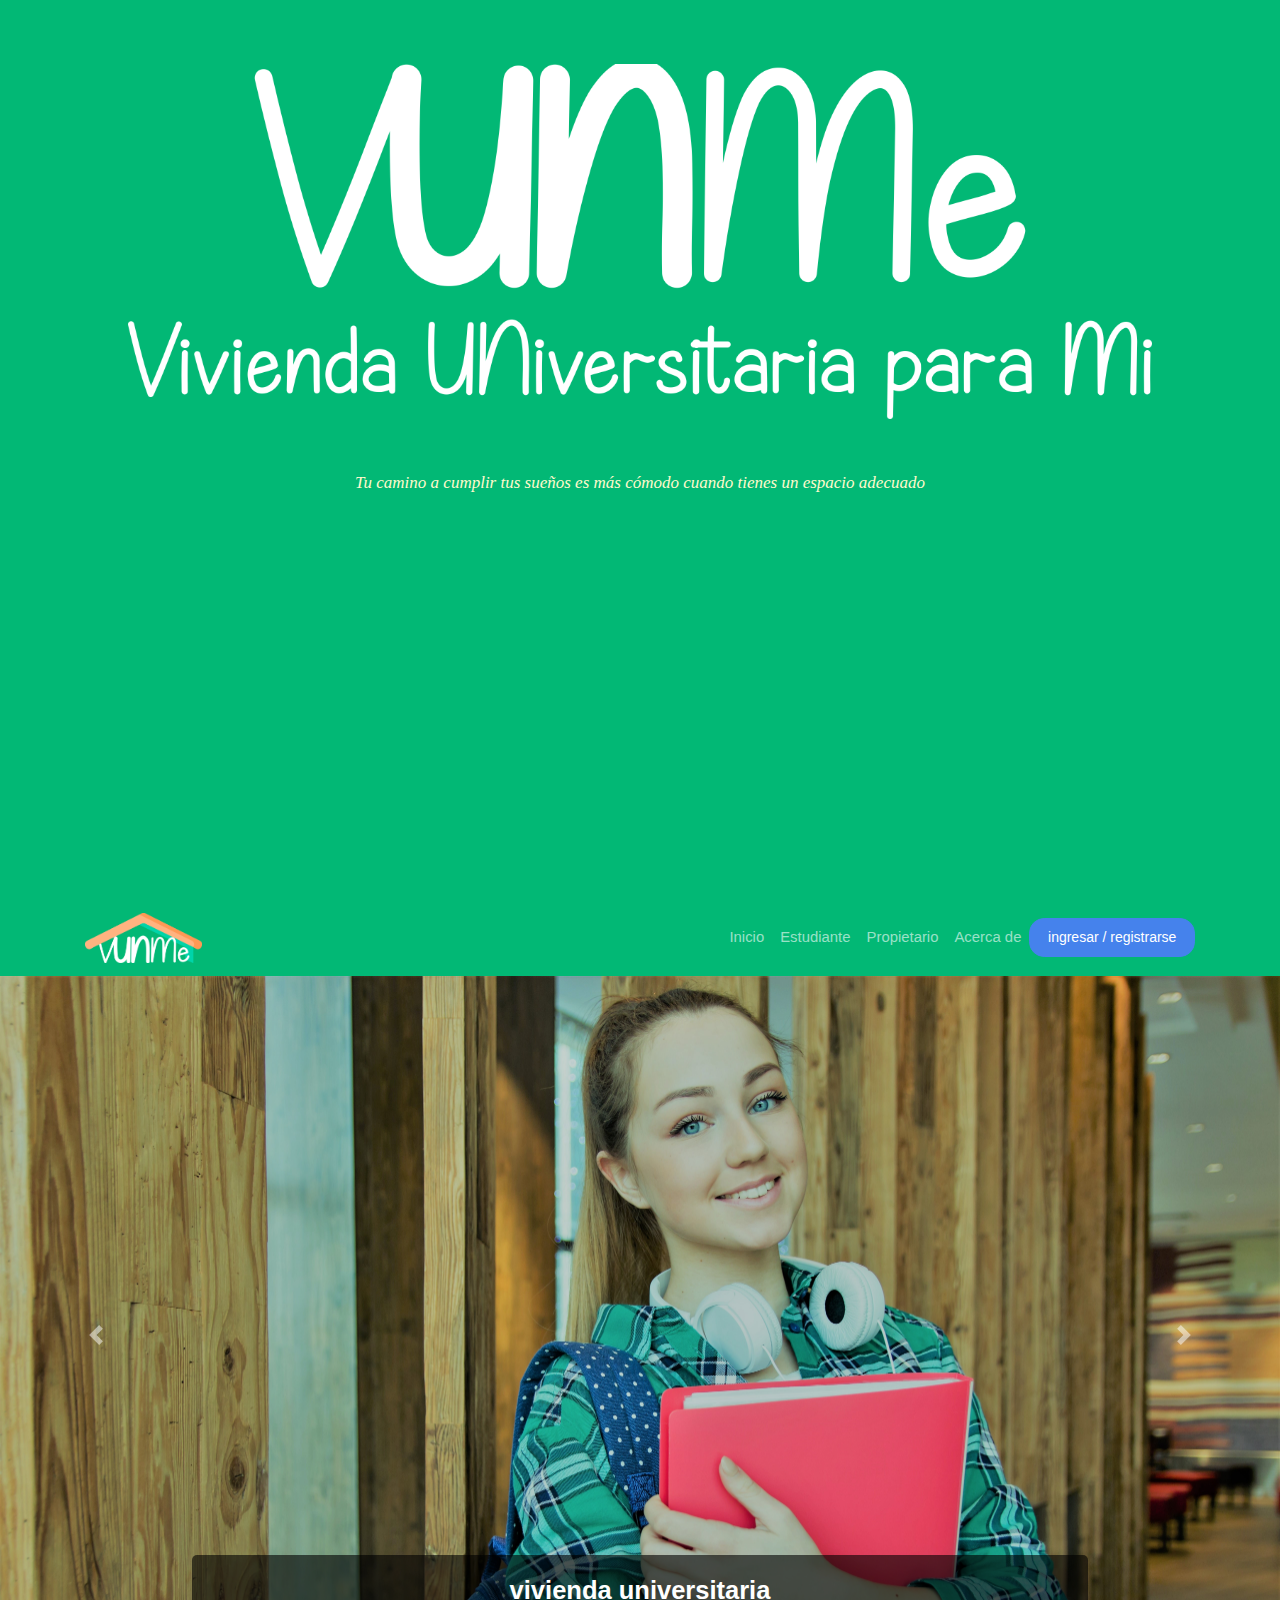
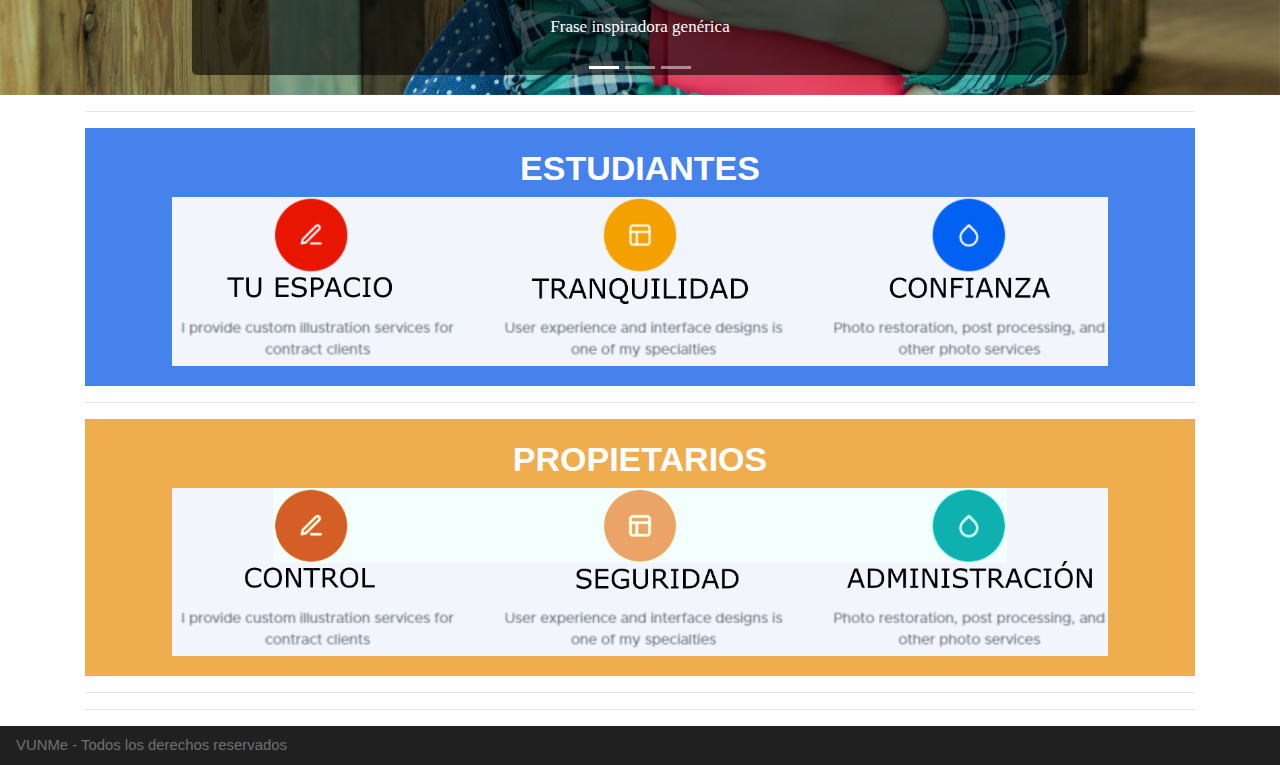
<file: FrontEnd/index.html>
﻿<!doctype html>
<html lang="ES-CO">

<head>
    <!-- Required meta tags -->
    <meta charset="utf-8">
    <meta name="viewport" content="width=device-width, initial-scale=1, shrink-to-fit=no">

    <link rel="stylesheet" href="css/bootstrap.css">

    <!-- Bootstrap CSS 2 -->

    <title>VUNMe - UNAL</title>
</head>

<body>
    <!--JUMBOTRON-->
    <div class="jumbotron jumbotron-fluid text-center" id="inicio" style="background-color: #02b875; color: lemonchiffon; margin-top:0px; margin-bottom: 0px; border-radius: 0px; min-height: 100vh">
        <img class="align-middle" src="img/logo/txt_desc.png" style="width: 80%;" />
        <br/>
        <br/>
        <br/>
        <p><i>Tu camino a cumplir tus sueños es más cómodo cuando tienes un espacio adecuado</i></p>
    </div>
    <!--navbar-->
    <nav class="navbar navbar-expand-lg navbar-dark bg-dark sticky-top">
        <div class="container">
            <a class="navbar-brand" href="#">
                <img src="img/path1088-4-72.png" alt="Logo" style="height: 50px;">
              </a>
            <!--collapse btn-->
            <button class="navbar-toggler" type="button" data-toggle="collapse" data-target="#navbarColor02" aria-controls="navbarColor02" aria-expanded="false" aria-label="Toggle navigation">
                <span class="navbar-toggler-icon"></span>
            </button>
            <div class="collapse navbar-collapse" id="navbarColor02">
                <ul class="navbar-nav ml-auto">
                    <li class="nav-item">
                        <a class="nav-link" href="#inicio">Inicio</a>
                    </li>
                    <li class="nav-item">
                        <a class="nav-link" href="#estudiantes">Estudiante</a>
                    </li>
                    <li class="nav-item">
                        <a class="nav-link" href="#propietarios">Propietario</a>
                    </li>
                    <li class="nav-item">
                        <a class="nav-link" href="#acercade">Acerca de</a>
                    </li>
                    <li class="nav-item" style="align-self: left;">
                        <a class="btn btn-primary" style="text-shadow: 2px 2xp rgb(0, 0, 0);" href="old/">ingresar / registrarse</a>
                    </li>
                </ul>
            </div>

        </div>
    </nav>
    <!--Contenido-->
    
    <!--slideshow-->
    <div id="carouselExampleCaptions" class="carousel slide carousel-fade" data-ride="carousel" data-interval="3000">
        <ol class="carousel-indicators">
          <li data-target="#carouselExampleCaptions" data-slide-to="0" class="active"></li>
          <li data-target="#carouselExampleCaptions" data-slide-to="1"></li>
          <li data-target="#carouselExampleCaptions" data-slide-to="2"></li>
        </ol>
        <div class="carousel-inner">
          <div class="carousel-item active">
            <img src="img/landing-slideshow/slide1.jpg" class="d-block w-100" alt="...">
            <div class="carousel-caption d-none d-md-block" style="background-color: rgba(0, 0, 0, 0.6); border-radius: 5px;">
              <h4>vivienda universitaria</h5>
              <p>Frase inspiradora genérica</p>
            </div>
          </div>
          <div class="carousel-item">
            <img src="img/landing-slideshow/slide2.jpg" class="d-block w-100" alt="...">
            <div class="carousel-caption d-none d-md-block" style="background-color: rgba(0, 0, 0, 0.6); border-radius: 5px;">
              <h4>Tu espacio privado</h4>
              <p>. . . para llorar cuando pierdes un parcial.</p>
            </div>
          </div>
          <div class="carousel-item">
            <img src="img/landing-slideshow/slide3.jpg" class="d-block w-100" alt="...">
            <div class="carousel-caption d-none d-md-block" style="background-color: rgba(0, 0, 0, 0.6); border-radius: 5px;">
              <h5>un merecido descanso</h5>
              <p>despues de un jueves de cachaza barata en el Freud</p>
            </div>
          </div>
        </div>
        <a class="carousel-control-prev" href="#carouselExampleCaptions" role="button" data-slide="prev">
          <span class="carousel-control-prev-icon" aria-hidden="true"></span>
          <span class="sr-only">Previous</span>
        </a>
        <a class="carousel-control-next" href="#carouselExampleCaptions" role="button" data-slide="next">
          <span class="carousel-control-next-icon" aria-hidden="true"></span>
          <span class="sr-only">Next</span>
        </a>
      </div>
    <!--Content-->
    
    <div class="container">
        <!-- Estudiantes-->
        <hr/>
        <section class="page-section bg-primary text-black mb-0" id="estudiantes" name="estudiantes" style="padding: 20px;">
            <div class="container">
                <h2 class="page-section-heading text-center text-uppercase text-white" style="color:tomato;">Estudiantes</h2>
                <center>
                  <img src="img/slider/Estusc.png" width="90%">
                </center>

            </div>
        </section>
        <!--propietarios-->
        <hr/>
        <section class="page-section bg-warning text-black mb-1" id="propietarios" name="propietarios" style="background-color:#f2f6fcff; padding: 20px;">
            <div class="container">
                <!-- About Section Heading-->
                <h2 class="page-section-heading text-center text-uppercase text-white" style="color: lightsalmon;">Propietarios</h2>
                <center>
                  <img src="img/slider/Propsc.png" width="90%">
                </center>
            </div>
        </section>
        <!--Acerca de-->
        <hr/>

      
        <hr/>
    </div>
    <nav class="navbar navbar-expand-lg navbar-dark" style="background-color:#202020; color: #707070;">
        VUNMe - Todos los derechos reservados
      </nav>

    <!-- Option 2: jQuery, Popper.js, and Bootstrap JS-->
    <script src="https://code.jquery.com/jquery-3.5.1.slim.min.js" integrity="sha384-DfXdz2htPH0lsSSs5nCTpuj/zy4C+OGpamoFVy38MVBnE+IbbVYUew+OrCXaRkfj" crossorigin="anonymous"></script>
    <script src="https://cdn.jsdelivr.net/npm/popper.js@1.16.1/dist/umd/popper.min.js" integrity="sha384-9/reFTGAW83EW2RDu2S0VKaIzap3H66lZH81PoYlFhbGU+6BZp6G7niu735Sk7lN" crossorigin="anonymous"></script>
    <script src="https://cdn.jsdelivr.net/npm/bootstrap@4.5.3/dist/js/bootstrap.min.js" integrity="sha384-w1Q4orYjBQndcko6MimVbzY0tgp4pWB4lZ7lr30WKz0vr/aWKhXdBNmNb5D92v7s" crossorigin="anonymous"></script>
</body>

</html>
</file>
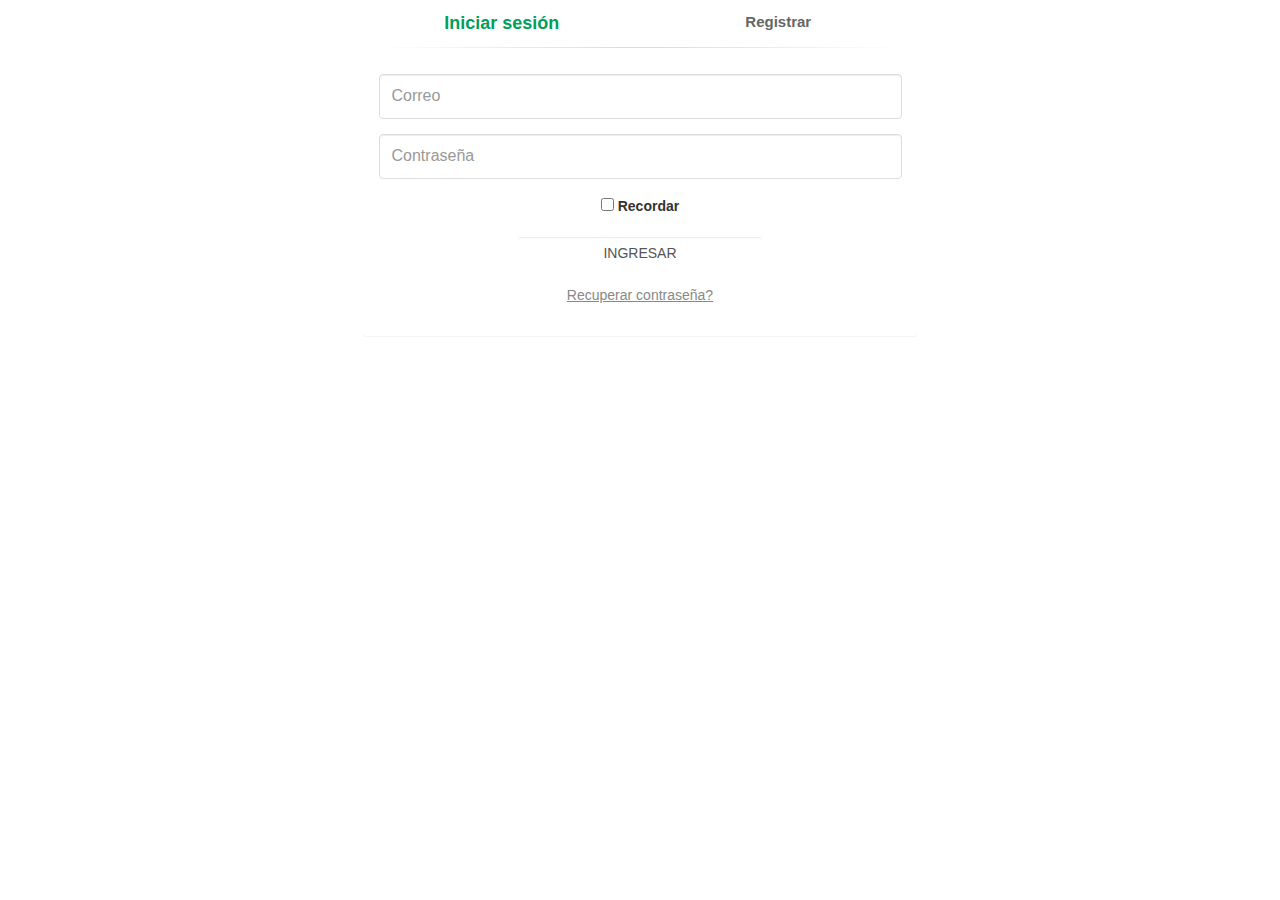
<file: FrontEnd/old/index.html>
<!DOCTYPE html>
<html>

<head>
    <meta charset="utf-8"/>
    <meta http-equiv="x-ua-compatible" content="IE=edge">
    
    <link href="style.css" rel="stylesheet" type="text/css">
	
	<link href="material.css" rel="stylesheet" id="bootstrap-css">
	<script src="material2.js"></script>
    <script>
        $(function() {
        
            $('#login-form-link').click(function(e) {
                $("#login-form").delay(100).fadeIn(100);
                 $("#register-form").fadeOut(100);
                $('#register-form-link').removeClass('active');
                $(this).addClass('active');
                e.preventDefault();
            });
            $('#register-form-link').click(function(e) {
                $("#register-form").delay(100).fadeIn(100);
                 $("#login-form").fadeOut(100);
                $('#login-form-link').removeClass('active');
                $(this).addClass('active');
                e.preventDefault();
            });
        
        });
        </script>
</head>
<body>
	<div class="container">
        
    	<div class="row">
			<div class="col-md-6 col-md-offset-3">
				<div class="panel panel-login">
					<div class="panel-heading">
						<div class="row">
							<div class="col-xs-6">
								<a href="#" class="active" id="login-form-link">Iniciar sesión</a>
							</div>
							<div class="col-xs-6">
								<a href="#" id="register-form-link">Registrar</a>
							</div>
						</div>
						<hr>
					</div>
					<div class="panel-body">
						<div class="row">
							<div class="col-lg-12">
								<form id="login-form" action="login.php" method="post" role="form" style="display: block;">
									<div class="form-group">
										<input type="text" name="email" id="email" tabindex="1" class="form-control" placeholder="Correo" value="" required>
									</div>
									<div class="form-group">
										<input type="password" name="pass" id="pass" tabindex="2" class="form-control" placeholder="Contraseña" required>
									</div>
									<div class="form-group text-center">
										<input type="checkbox" tabindex="3" class="" name="remember" id="remember">
										<label for="remember">Recordar</label>
									</div>
									<div class="form-group">
										<div class="row">
											<div class="col-sm-6 col-sm-offset-3">
												<input type="submit" name="login-submit" id="login-submit" tabindex="4" class="form-control btn btn-login" value="Ingresar">
											</div>
										</div>
									</div>
									<div class="form-group">
										<div class="row">
											<div class="col-lg-12">
												<div class="text-center">
													<a href="" tabindex="5" class="forgot-password">Recuperar contraseña?</a>
												</div>
											</div>
										</div>
									</div>
								</form>
								<form id="register-form" action="registrar.php" method="post" role="form" style="display: none;">
									<div class="form-group">
										<input type="text" name="name" id="name" tabindex="1" class="form-control" placeholder="Correo" value="" required>
									</div>
									<div class="form-group">
										<input type="tel" name="numero" id="numero" tabindex="2" class="form-control" placeholder="Número de Contacto" required>
                                    </div>
                                    <div class="form-group">
										<input type="email" name="email" id="email" tabindex="3" class="form-control" placeholder="Correo electrónico" required>
                                    </div>
                                    <div class="form-group">
										<input type="password" name="pass" id="pass" tabindex="4" class="form-control" placeholder="Contraseña" required>
                                    </div>
                                    <div class="form-group">
										<input type="checkbox" tabindex="5" class="" name="arrendatario" id="arrendatario">
										<label for="arrendatario">Soy Propietario/Arrendatario</label>
                                    </div>
									<div class="form-group">
										<div class="row">
											<div class="col-sm-6 col-sm-offset-3">
												<input type="submit" name="grabardatos" id="grabardatos" tabindex="4" class="form-control btn btn-register" value="Registrar">
											</div>
										</div>
									</div>
								</form>
							</div>
						</div>
					</div>
				</div>
			</div>
		</div>
	</div>
    

</body>

</html
</file>
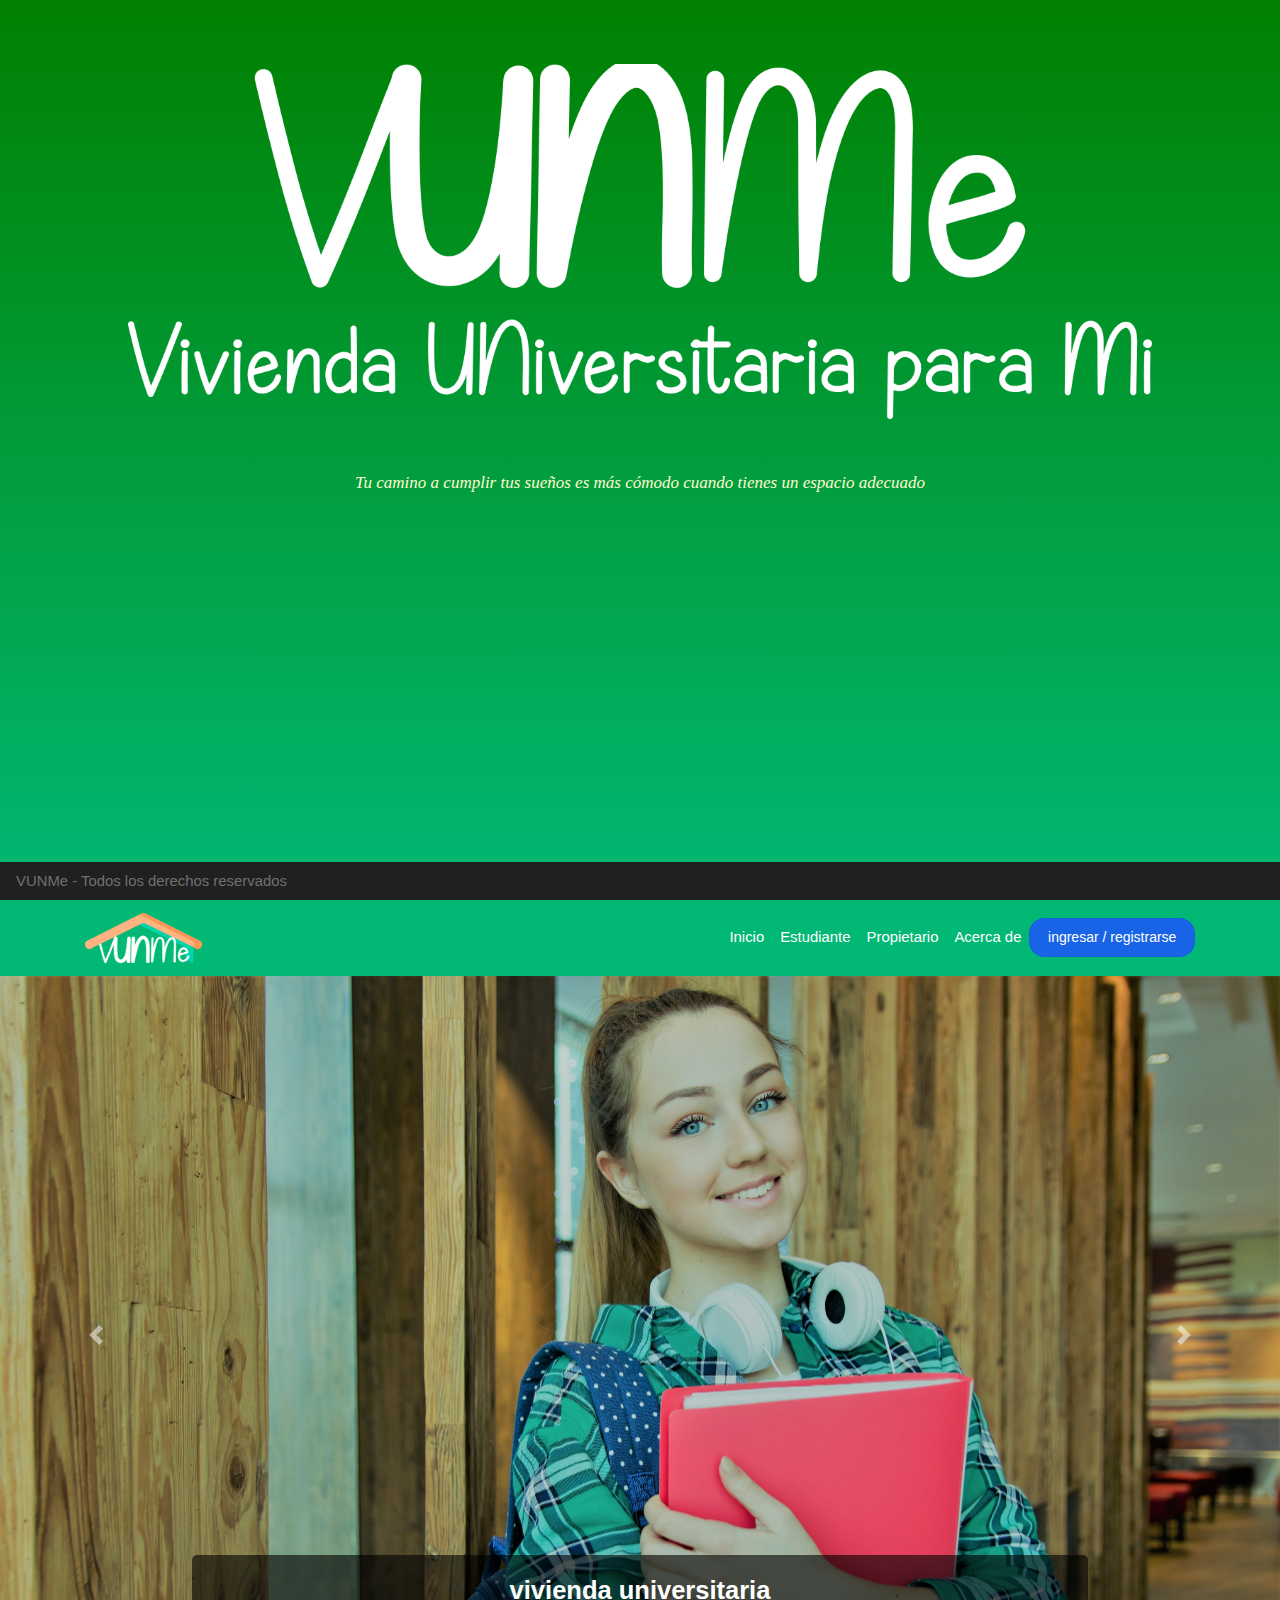
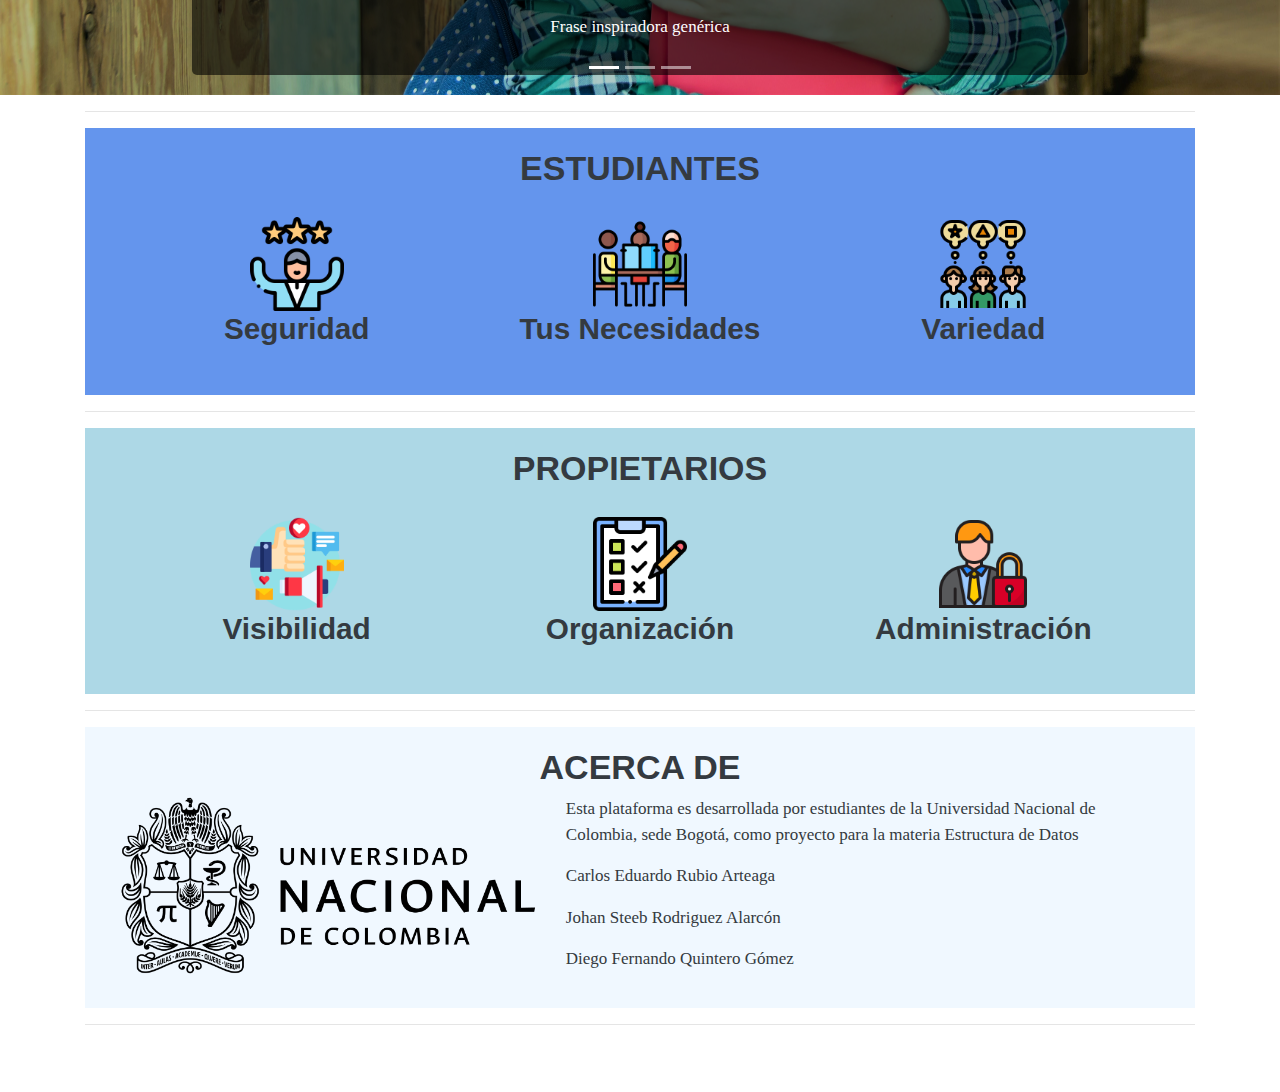
<file: FrontEnd/VUNMe/index.html>
<!doctype html>
<html lang="ES-CO">

<head>
  <!-- Required meta tags -->
  <meta charset="utf-8">
  <meta name="viewport" content="width=device-width, initial-scale=1, shrink-to-fit=no">
  <link rel="stylesheet" href="css/bootstrap.css">
  <!-- Bootstrap CSS 2 -->

  <title>VUNMe</title>
</head>

<body>
  <!--JUMBOTRON-->
  <div class="jumbotron jumbotron-fluid text-center" id="inicio"
    style="background-image: linear-gradient(green, #02b875); color: lemonchiffon; margin-top:0px; margin-bottom: 0px; border-radius: 0px; min-height: 100vh">
    <img class="align-middle" src="img/logo/txt_desc.png" style="width: 80%;" />
    <br />
    <br />
    <br />
    <p><i>Tu camino a cumplir tus sueños es más cómodo cuando tienes un espacio adecuado</i></p>
  </div>
  <!--navbar-->
  <nav class="navbar navbar-expand-lg navbar-dark bg-dark sticky-top">
    <div class="container">
      <a class="navbar-brand" href="#">
        <img src="img/logo/LOGO_Withe.png" alt="Logo" style="height: 50px;">
      </a>
      <!--collapse btn-->
      <button class="navbar-toggler" type="button" data-toggle="collapse" data-target="#navbarColor02"
        aria-controls="navbarColor02" aria-expanded="false" aria-label="Toggle navigation">
        <span class="navbar-toggler-icon"></span>
      </button>
      <div class="collapse navbar-collapse" id="navbarColor02">
        <ul class="navbar-nav ml-auto">
          <li class="nav-item">
            <a class="nav-link active" href="#slideshow">Inicio</a>
          </li>
          <li class="nav-item">
            <a class="nav-link active" href="#estudiantes">Estudiante</a>
          </li>
          <li class="nav-item">
            <a class="nav-link active" href="#propietarios">Propietario</a>
          </li>
          <li class="nav-item">
            <a class="nav-link active" href="#acercade">Acerca de</a>
          </li>
          <li class="nav-item" style="align-self: left;">
            <a class="btn btn-primary active" style="text-shadow: 2px 2xp rgb(0, 0, 0);" href="login.html">ingresar /
              registrarse</a>
          </li>
        </ul>
      </div>

    </div>
  </nav>
  <!--Contenido-->

  <!--slideshow-->
  <div id="slideshow" class="carousel slide carousel-fade" data-ride="carousel" data-interval="3000">
    <ol class="carousel-indicators">
      <li data-target="#carouselExampleCaptions" data-slide-to="0" class="active"></li>
      <li data-target="#carouselExampleCaptions" data-slide-to="1"></li>
      <li data-target="#carouselExampleCaptions" data-slide-to="2"></li>
    </ol>
    <div class="carousel-inner">
      <div class="carousel-item active">
        <img src="img/landing-slideshow/slide1.jpg" class="d-block w-100" alt="...">
        <div class="carousel-caption d-none d-md-block"
          style="background-color: rgba(0, 0, 0, 0.6); border-radius: 5px;">
          <h4>vivienda universitaria</h5>
            <p>Frase inspiradora genérica</p>
        </div>
      </div>
      <div class="carousel-item">
        <img src="img/landing-slideshow/slide2.jpg" class="d-block w-100" alt="...">
        <div class="carousel-caption d-none d-md-block"
          style="background-color: rgba(0, 0, 0, 0.6); border-radius: 5px;">
          <h4>Tu espacio privado</h4>
          <p>. . . para llorar cuando pierdes un parcial.</p>
        </div>
      </div>
      <div class="carousel-item">
        <img src="img/landing-slideshow/slide3.jpg" class="d-block w-100" alt="...">
        <div class="carousel-caption d-none d-md-block"
          style="background-color: rgba(0, 0, 0, 0.6); border-radius: 5px;">
          <h5>un merecido descanso</h5>
          <p>despues de un jueves de cachaza barata en el Freud</p>
        </div>
      </div>
    </div>
    <a class="carousel-control-prev" href="#carouselExampleCaptions" role="button" data-slide="prev">
      <span class="carousel-control-prev-icon" aria-hidden="true"></span>
      <span class="sr-only">Previous</span>
    </a>
    <a class="carousel-control-next" href="#carouselExampleCaptions" role="button" data-slide="next">
      <span class="carousel-control-next-icon" aria-hidden="true"></span>
      <span class="sr-only">Next</span>
    </a>
  </div>
  <!--Content-->
  <div class="container">
    <!-- Estudiantes-->
    <hr />
    <section class="page-section text-black mb-1" id="estudiantes" name="estudiantes" style="background-color:cornflowerblue ; padding: 20px;">
      <div class="container">
        <div class="row justify-content-center">
          <h2 class="page-section-heading text-center text-uppercase text-black">Estudiantes</h2>
        </div>
        <div class="row" style="padding: 20px;">
          <div class="col-sm-4">
            <center>
              <img src="img/landing2/confidence.png" alt="Logo" style="width: 30%;">
              <h3>Seguridad</h3>
          </center>
          </div>
          <div class="col-sm-4">
            <center>
              <img src="img/landing2/rol-game.png" alt="Logo" style="width: 30%;">
              <h3>Tus Necesidades</h3>
          </center>
          </div>
          <div class="col-sm-4">
            <center>
              <img src="img/landing2/variety.png" alt="Logo" style="width: 30%;">
              <h3>Variedad</h3>
          </center>
          </div>
        </div>
      </div>
    </section>
    <!--propietarios-->
    <hr />
    <section class="page-section text-black mb-1" id="propietarios" name="propietarios"style="background-color:lightblue; padding: 20px;">
      <div class="container">
        <div class="row justify-content-center">
          <h2 class="page-section-heading text-center text-uppercase text-black">Propietarios</h2>
        </div>
        <div class="row" style="padding: 20px;">
          <div class="col-sm-4">
            <center>
              <img src="img/landing2/digital-campaign.png" alt="Logo" style="width: 30%;">
              <h3>Visibilidad</h3>
          </center>
          </div>
          <div class="col-sm-4">
            <center>
              <img src="img/landing2/check-list.png" alt="Logo" style="width: 30%;">
              <h3>Organización</h3>
          </center>
          </div>
          <div class="col-sm-4">
            <center>
              <img src="img/landing2/unauthorized-person.png" alt="Logo" style="width: 30%;">
              <h3>Administración</h3>
          </center>
          </div>
        </div>
      </div>
    </section>
    <hr />
    <!--Acerca de-->
    <section class="page-section text-black mb-1" id="acercade" name="acercade" style="background-color: aliceblue ; padding: 20px;">
      <div class="container">
        <div class="row justify-content-center">
          <h2 class="page-section-heading text-center text-uppercase text-black">Acerca de</h2>
        </div>
        <div class="row">
          <div class="col-sm-5 align-middle">
            <img src="img/landing2/logoUnall.png" alt="Logo" style="width: 100%;">
          </div>
          <div class="col-sm-7 align-middle">
            <p>Esta plataforma es desarrollada por estudiantes de la Universidad Nacional de Colombia, sede Bogotá, como proyecto para la materia Estructura de Datos</p>
            <p>Carlos Eduardo Rubio Arteaga</p>
            <p>Johan Steeb Rodriguez Alarcón</p>
            <p>Diego Fernando Quintero Gómez</p>
          </div>
        </div>
      </div>
    </section>
    <hr />
    <br /><br />



  </div>
  <nav class="navbar navbar-expand-lg navbar-dark fixed-bottom" style="background-color:#202020; color: #707070;">
    VUNMe - Todos los derechos reservados
  </nav>

  <!-- Option 2: jQuery, Popper.js, and Bootstrap JS-->
  <script src="https://code.jquery.com/jquery-3.5.1.slim.min.js"
    integrity="sha384-DfXdz2htPH0lsSSs5nCTpuj/zy4C+OGpamoFVy38MVBnE+IbbVYUew+OrCXaRkfj"
    crossorigin="anonymous"></script>
  <script src="https://cdn.jsdelivr.net/npm/popper.js@1.16.1/dist/umd/popper.min.js"
    integrity="sha384-9/reFTGAW83EW2RDu2S0VKaIzap3H66lZH81PoYlFhbGU+6BZp6G7niu735Sk7lN"
    crossorigin="anonymous"></script>
  <script src="https://cdn.jsdelivr.net/npm/bootstrap@4.5.3/dist/js/bootstrap.min.js"
    integrity="sha384-w1Q4orYjBQndcko6MimVbzY0tgp4pWB4lZ7lr30WKz0vr/aWKhXdBNmNb5D92v7s"
    crossorigin="anonymous"></script>
</body>

</html>
</file>
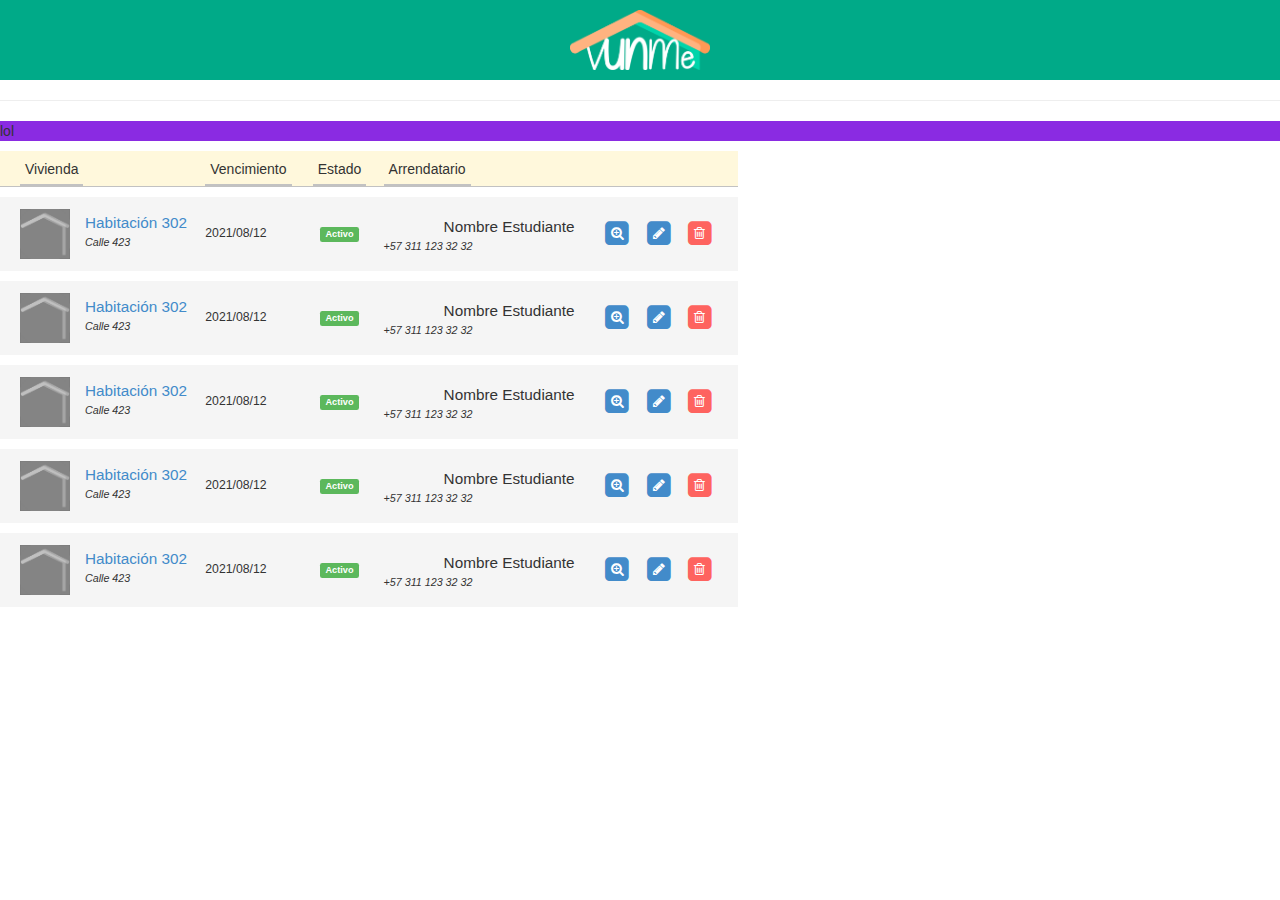
<file: FrontEnd/administrarviviendas.html>
<!DOCTYPE html>
<html>

<head>
    <meta charset="utf-8" />
    <link href="material.css" rel="stylesheet" id="bootstrap-css">
    <link href="style.css" rel="stylesheet" type="text/css">
    <script src="material2.js"></script>
    <script type="text/javascript" src="http://maps.google.com/maps/api/js?sensor=false"></script>
    <script type="text/javascript">

        // The latitude and longitude of your business / place
        var position = [4.6392023, -74.0844083];

        function showGoogleMaps() {

            var latLng = new google.maps.LatLng(position[0], position[1]);

            var mapOptions = {
                zoom: 16, // initialize zoom level - the max value is 21
                streetViewControl: false, // hide the yellow Street View pegman
                scaleControl: false, // allow users to zoom the Google Map
                mapTypeId: google.maps.MapTypeId.ROADMAP,
                center: latLng
            };

            map = new google.maps.Map(document.getElementById('googlemaps'),
                mapOptions);

            // Show the default red marker at the location
            marker = new google.maps.Marker({
                position: latLng,
                map: map,
                draggable: false,
                animation: google.maps.Animation.DROP
            });
        }

        google.maps.event.addDomListener(window, 'load', showGoogleMaps);
    </script>
    <link href="https://maxcdn.bootstrapcdn.com/font-awesome/4.3.0/css/font-awesome.min.css" rel="stylesheet">
</head>

<body>
    <div id="googlemaps"></div>
    <header style="align-content: center; background-color: #00aa88ff; position: relative;">
        <center>
            <img src="img/path1088-4-72.png" style="height: 60px; margin: 10px;" />
        </center>
    </header>
    <hr/>

    <div style="background-color: blueviolet; min-width: 100%;">
        <p>lol</p>
    </div>
    
        <div class="row" style="width: 60%;">
            <div class="col-lg-12">
                <div class="main-box clearfix">
                    <div class="table-responsive">
                        <table class="table user-list">
                            <thead style="background-color: cornsilk;">
                                <tr>
                                    <th><span>Vivienda</span></th>
                                    <th><span>Vencimiento</span></th>
                                    <th class="text-center"><span>Estado</span></th>
                                    <th><span>Arrendatario</span></th>
                                    <th>&nbsp;</th>
                                </tr>
                            </thead>
                            <tbody>
                                <tr>
                                    <td>
                                        <img src="img/nocasapic.png" alt="">
                                        <a href="#" class="user-link">Habitación 302</a>
                                        <span class="user-subhead">Calle 423</span>
                                    </td>
                                    <td>
                                        2021/08/12
                                    </td>
                                    <td class="text-center">
                                        <span class="label label-success">Activo</span>
                                    </td>
                                    <td>
                                        <span class="user-link">Nombre Estudiante</span>
                                        <span class="user-subhead">+57 311 123 32 32</span>
                                    </td>
                                    <td style="width: 20%;">
                                        <a href="#" class="table-link">
                                            <span class="fa-stack">
                                                <i class="fa fa-square fa-stack-2x"></i>
                                                <i class="fa fa-search-plus fa-stack-1x fa-inverse"></i>
                                            </span>
                                        </a>
                                        <a href="#" class="table-link">
                                            <span class="fa-stack">
                                                <i class="fa fa-square fa-stack-2x"></i>
                                                <i class="fa fa-pencil fa-stack-1x fa-inverse"></i>
                                            </span>
                                        </a>
                                        <a href="#" class="table-link danger">
                                            <span class="fa-stack">
                                                <i class="fa fa-square fa-stack-2x"></i>
                                                <i class="fa fa-trash-o fa-stack-1x fa-inverse"></i>
                                            </span>
                                        </a>
                                    </td>
                                </tr>
                                <tr>
                                    <td>
                                        <img src="img/nocasapic.png" alt="">
                                        <a href="#" class="user-link">Habitación 302</a>
                                        <span class="user-subhead">Calle 423</span>
                                    </td>
                                    <td>
                                        2021/08/12
                                    </td>
                                    <td class="text-center">
                                        <span class="label label-success">Activo</span>
                                    </td>
                                    <td>
                                        <span class="user-link">Nombre Estudiante</span>
                                        <span class="user-subhead">+57 311 123 32 32</span>
                                    </td>
                                    <td style="width: 20%;">
                                        <a href="#" class="table-link">
                                            <span class="fa-stack">
                                                <i class="fa fa-square fa-stack-2x"></i>
                                                <i class="fa fa-search-plus fa-stack-1x fa-inverse"></i>
                                            </span>
                                        </a>
                                        <a href="#" class="table-link">
                                            <span class="fa-stack">
                                                <i class="fa fa-square fa-stack-2x"></i>
                                                <i class="fa fa-pencil fa-stack-1x fa-inverse"></i>
                                            </span>
                                        </a>
                                        <a href="#" class="table-link danger">
                                            <span class="fa-stack">
                                                <i class="fa fa-square fa-stack-2x"></i>
                                                <i class="fa fa-trash-o fa-stack-1x fa-inverse"></i>
                                            </span>
                                        </a>
                                    </td>
                                </tr>
                                <tr>
                                    <td>
                                        <img src="img/nocasapic.png" alt="">
                                        <a href="#" class="user-link">Habitación 302</a>
                                        <span class="user-subhead">Calle 423</span>
                                    </td>
                                    <td>
                                        2021/08/12
                                    </td>
                                    <td class="text-center">
                                        <span class="label label-success">Activo</span>
                                    </td>
                                    <td>
                                        <span class="user-link">Nombre Estudiante</span>
                                        <span class="user-subhead">+57 311 123 32 32</span>
                                    </td>
                                    <td style="width: 20%;">
                                        <a href="#" class="table-link">
                                            <span class="fa-stack">
                                                <i class="fa fa-square fa-stack-2x"></i>
                                                <i class="fa fa-search-plus fa-stack-1x fa-inverse"></i>
                                            </span>
                                        </a>
                                        <a href="#" class="table-link">
                                            <span class="fa-stack">
                                                <i class="fa fa-square fa-stack-2x"></i>
                                                <i class="fa fa-pencil fa-stack-1x fa-inverse"></i>
                                            </span>
                                        </a>
                                        <a href="#" class="table-link danger">
                                            <span class="fa-stack">
                                                <i class="fa fa-square fa-stack-2x"></i>
                                                <i class="fa fa-trash-o fa-stack-1x fa-inverse"></i>
                                            </span>
                                        </a>
                                    </td>
                                </tr>
                                <tr>
                                    <td>
                                        <img src="img/nocasapic.png" alt="">
                                        <a href="#" class="user-link">Habitación 302</a>
                                        <span class="user-subhead">Calle 423</span>
                                    </td>
                                    <td>
                                        2021/08/12
                                    </td>
                                    <td class="text-center">
                                        <span class="label label-success">Activo</span>
                                    </td>
                                    <td>
                                        <span class="user-link">Nombre Estudiante</span>
                                        <span class="user-subhead">+57 311 123 32 32</span>
                                    </td>
                                    <td style="width: 20%;">
                                        <a href="#" class="table-link">
                                            <span class="fa-stack">
                                                <i class="fa fa-square fa-stack-2x"></i>
                                                <i class="fa fa-search-plus fa-stack-1x fa-inverse"></i>
                                            </span>
                                        </a>
                                        <a href="#" class="table-link">
                                            <span class="fa-stack">
                                                <i class="fa fa-square fa-stack-2x"></i>
                                                <i class="fa fa-pencil fa-stack-1x fa-inverse"></i>
                                            </span>
                                        </a>
                                        <a href="#" class="table-link danger">
                                            <span class="fa-stack">
                                                <i class="fa fa-square fa-stack-2x"></i>
                                                <i class="fa fa-trash-o fa-stack-1x fa-inverse"></i>
                                            </span>
                                        </a>
                                    </td>
                                </tr>
                                <tr>
                                    <td>
                                        <img src="img/nocasapic.png" alt="">
                                        <a href="#" class="user-link">Habitación 302</a>
                                        <span class="user-subhead">Calle 423</span>
                                    </td>
                                    <td>
                                        2021/08/12
                                    </td>
                                    <td class="text-center">
                                        <span class="label label-success">Activo</span>
                                    </td>
                                    <td>
                                        <span class="user-link">Nombre Estudiante</span>
                                        <span class="user-subhead">+57 311 123 32 32</span>
                                    </td>
                                    <td style="width: 20%;">
                                        <a href="#" class="table-link">
                                            <span class="fa-stack">
                                                <i class="fa fa-square fa-stack-2x"></i>
                                                <i class="fa fa-search-plus fa-stack-1x fa-inverse"></i>
                                            </span>
                                        </a>
                                        <a href="#" class="table-link">
                                            <span class="fa-stack">
                                                <i class="fa fa-square fa-stack-2x"></i>
                                                <i class="fa fa-pencil fa-stack-1x fa-inverse"></i>
                                            </span>
                                        </a>
                                        <a href="#" class="table-link danger">
                                            <span class="fa-stack">
                                                <i class="fa fa-square fa-stack-2x"></i>
                                                <i class="fa fa-trash-o fa-stack-1x fa-inverse"></i>
                                            </span>
                                        </a>
                                    </td>
                                </tr>
                            </tbody>
                        </table>
                    </div>
                </div>
            </div>
        </div>
    

</body>

</html>
</file>
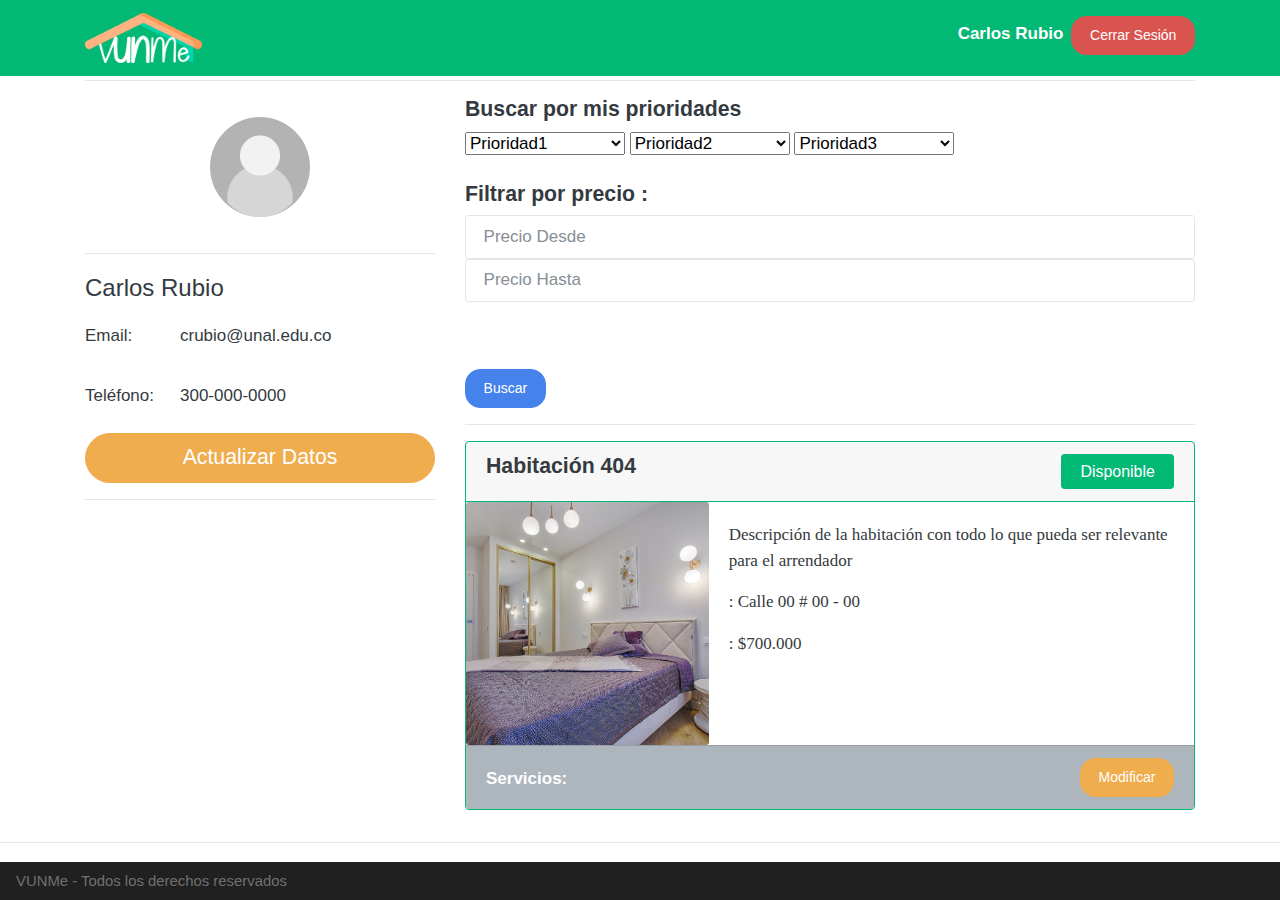
<file: FrontEnd/estudiantes.html>
<!doctype html>
<html lang="ES-CO">

<head>
	<!-- Required meta tags -->
	<meta charset="utf-8">
	<meta name="viewport" content="width=device-width, initial-scale=1, shrink-to-fit=no">

	<link rel="stylesheet" href="css/bootstrap.css">
	<link rel="stylesheet" href="https://use.fontawesome.com/releases/v5.7.0/css/all.css"
		integrity="sha384-lZN37f5QGtY3VHgisS14W3ExzMWZxybE1SJSEsQp9S+oqd12jhcu+A56Ebc1zFSJ" crossorigin="anonymous">
	<!-- Bootstrap CSS -->
	<title>VUNMe - Estudiante</title>
</head>

<body>
	<!--navbar-->
	<nav class="navbar navbar-expand-lg navbar-dark bg-dark fixed-top">
		<div class="container">
			<a class="navbar-brand" href="#">
				<img src="img/path1088-4-72.png" alt="Logo" style="height: 50px;">
			</a>
			<!--collapse btn-->
			<button class="navbar-toggler" type="button" data-toggle="collapse" data-target="#navbarColor02"
				aria-controls="navbarColor02" aria-expanded="false" aria-label="Toggle navigation">
				<span class="navbar-toggler-icon"></span>
			</button>
			<div class="collapse navbar-collapse" id="navbarColor02">

				<ul class="navbar-nav ml-auto">
					<li class="nav-item">
						<h6 class="nav-link" style="color: white;" href="#inicio">Carlos Rubio</h6>
					</li>
					<li class="nav-item" style="align-self: left;">
						<a class="btn btn-danger" href="index.html">Cerrar Sesión</a>
					</li>
				</ul>
			</div>

		</div>
	</nav>
	<!--content-->
	<div class="container" style="margin-top:80px">
		<hr />
		<div class="row">
			<!--perfil-->
			<div class="col-sm-4 ">
				<center>
					<img src="img/icons/userblank.png" style="width: 100px; height: 100px; margin: 20px;" />
				</center>
				<hr />
				<legend>Carlos Rubio</legend>
				<div class="form-group row">
					<label for="lblproemail" class="col-lg-3 col-form-label">Email: </label>
					<div class="col-lg-9">
						<input type="text" readonly="" class="form-control-plaintext" id="lblpromail" value="crubio@unal.edu.co">
					</div>
				</div>
				<div class="form-group row">
					<label for="lblprotel" class="col-lg-3 col-form-label">Teléfono: </label>
					<div class="col-lg-9">
						<input type="text" readonly="" class="form-control-plaintext" id="lblprotel" value="300-000-0000">
					</div>
				</div>
				<button type="button" class="btn btn-warning btn-lg btn-block">Actualizar Datos</button>
				<hr />
			</div>
			<!--tabs-->
			<div class="col-sm-8">
          <form>
            <h5>Buscar por mis prioridades</h5>
            <select class="Prioridad1">
              <option selected>Prioridad1</option>
			  <option value="1">Conexión WiFi</option>
			  <option value="1">Comidas incluidas</option>
			  <option value="1">Baño privado</option>
			  <option value="1">Lavado de ropas</option>
			  <option value="1">Áreas comúnes</option>
			  <option value="1">Permite mascotas</option>
            </select>
            <select class="Prioridad2">
              <option selected>Prioridad2</option>
			  <option value="1">Conexión WiFi</option>
			  <option value="1">Comidas incluidas</option>
			  <option value="1">Baño privado</option>
			  <option value="1">Lavado de ropas</option>
			  <option value="1">Áreas comúnes</option>
			  <option value="1">Permite mascotas</option>
            </select>
            <select class="Prioridad3">
              <option selected>Prioridad3</option>
			  <option value="1">Conexión WiFi</option>
			  <option value="1">Comidas incluidas</option>
			  <option value="1">Baño privado</option>
			  <option value="1">Lavado de ropas</option>
			  <option value="1">Áreas comúnes</option>
			  <option value="1">Permite mascotas</option>
            </select>
            <br />
            <br />
            <h5>Filtrar por precio :</h5>
            <div class="form-group">
              <input type="number" class="form-control" id="PriceMin" placeholder="Precio Desde">
              <input type="number" class="form-control" id="PriceMax" placeholder="Precio Hasta">
            </div>
            <br />
            <br />
            <button type="submit" class="btn btn-primary">Buscar</button>
          </form>
          <hr />
          <div class="card mb-3 border-success">
            <div class="card-header border-success h5">
              Habitación 404
              <span class="badge badge-success float-right">Disponible</span>
            </div>
            <div class="row no-gutters">
              <div class="col-md-4">
                <img src="img/rooms/room5.jpg" style="max-width: 100%; max-height: 100%;"
                  class="card-img align-middle" alt="roomimg">
              </div>
              <div class="col-md-8">
                <div class="card-body">
                  <p class="card-text">Descripción de la habitación con todo lo que pueda ser relevante para
                    el arrendador</p>
                  <p><i class="fas fa-map-marker-alt"></i> : Calle 00 # 00 - 00 </p>
                  <p><i class="fas fa-dollar-sign"></i> : $700.000</p>
                </div>
              </div>
            </div>
            <div class="card-footer bg-secondary">
              <b style="color: white;">Servicios: </b>
              <i class="fas fa-dollar-toilet"></i>
              <i class="fas fa-toilet" style='font-size:24px; color:green'></i>
              <i class="fas fa-wifi" style='font-size:24px; color:green'></i>
              <i class="fas fa-tv" style='font-size:24px; color:grey'></i>
              <i class="fas fa-car" style='font-size:24px; color:grey'></i>
              <i class="fas fa-couch" style='font-size:24px; color:green'></i>
              <i class="fas fa-tshirt" style='font-size:24px; color:grey'></i>
              <i class="fas fa-utensils" style='font-size:24px; color:green'></i>
              <button type="button" class="btn btn-warning float-right">Modificar</button>
            </div>
          </div>
			</div>
		</div>
	</div>
	<!--footer-->
	<hr />
	<nav class="navbar navbar-expand-lg navbar-dark fixed-bottom" style="background-color:#202020; color: #707070;">
		VUNMe - Todos los derechos reservados
	</nav>
	<!-- jQuery, Popper.js, and Bootstrap JS-->
	<script src="https://code.jquery.com/jquery-3.5.1.slim.min.js"
		integrity="sha384-DfXdz2htPH0lsSSs5nCTpuj/zy4C+OGpamoFVy38MVBnE+IbbVYUew+OrCXaRkfj"
		crossorigin="anonymous"></script>
	<script src="https://cdn.jsdelivr.net/npm/popper.js@1.16.1/dist/umd/popper.min.js"
		integrity="sha384-9/reFTGAW83EW2RDu2S0VKaIzap3H66lZH81PoYlFhbGU+6BZp6G7niu735Sk7lN"
		crossorigin="anonymous"></script>
	<script src="https://cdn.jsdelivr.net/npm/bootstrap@4.5.3/dist/js/bootstrap.min.js"
		integrity="sha384-w1Q4orYjBQndcko6MimVbzY0tgp4pWB4lZ7lr30WKz0vr/aWKhXdBNmNb5D92v7s"
		crossorigin="anonymous"></script>
</body>

</html>
</file>
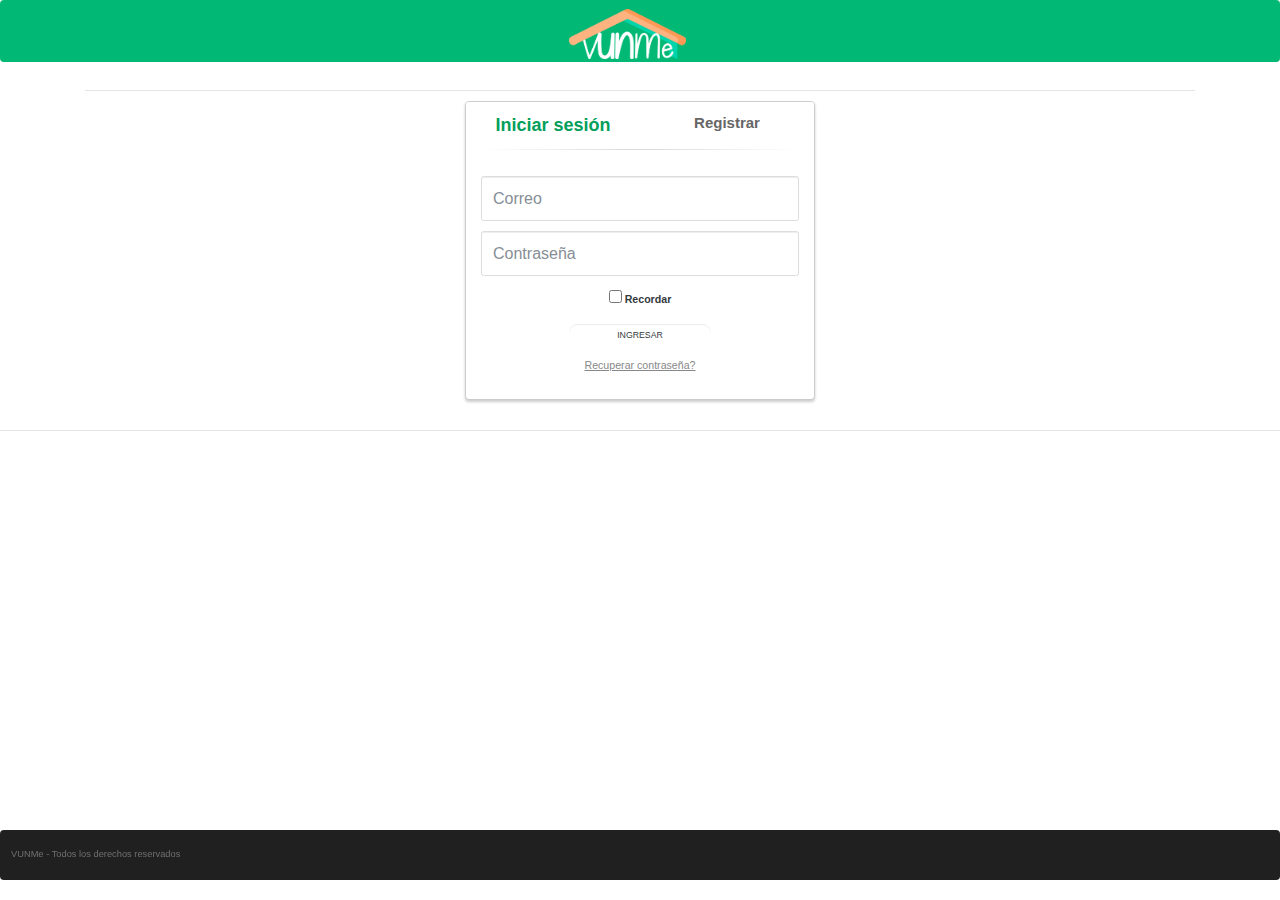
<file: FrontEnd/login.html>
﻿<!doctype html>
<html lang="ES-CO">

<head>
  <!-- Required meta tags -->
  <meta charset="utf-8">
  <meta name="viewport" content="width=device-width, initial-scale=1, shrink-to-fit=no">
  <link href="material.css" rel="stylesheet" id="bootstrap-css">
  <link href="style.css" rel="stylesheet" type="text/css">
  <link rel="stylesheet" href="css/bootstrap.css">
  <link rel="stylesheet" href="https://use.fontawesome.com/releases/v5.7.0/css/all.css"
    integrity="sha384-lZN37f5QGtY3VHgisS14W3ExzMWZxybE1SJSEsQp9S+oqd12jhcu+A56Ebc1zFSJ" crossorigin="anonymous">
  <!-- Bootstrap CSS -->
  <title>VUNMe - Ingreso</title>
</head>

<body>
  <!--navbar-->
  <nav class="navbar navbar-expand-lg navbar-dark bg-dark fixed-top">
    <div class="container">
      <a class="navbar-brand" href="index.html">
        <img src="img/path1088-4-72.png" alt="Logo" style="height: 50px;">
      </a>

    </div>
  </nav>
  <!--content-->
  <div class="container" style="margin-top:80px">
    <hr />
    <div class="row">
      <div class="col-md-4"></div>
      <div class="col-md-4">
        <div class="panel panel-login">
          <div class="panel-heading">
            <div class="row">
              <div class="col-xs-6">
                <a href="#" class="active" id="login-form-link">Iniciar sesión</a>
              </div>
              <div class="col-xs-6">
                <a href="#" id="register-form-link">Registrar</a>
              </div>
            </div>
            <hr>
          </div>
          <div class="panel-body">
            <div class="row">
              <div class="col-lg-12">
                <form id="login-form" action="login.php" method="post" role="form" style="display: block;">
                  <div class="form-group">
                    <input type="text" name="email" id="email" tabindex="1" class="form-control" placeholder="Correo"
                      value="" required>
                  </div>
                  <div class="form-group">
                    <input type="password" name="pass" id="pass" tabindex="2" class="form-control"
                      placeholder="Contraseña" required>
                  </div>
                  <div class="form-group text-center">
                    <input type="checkbox" tabindex="3" class="" name="remember" id="remember">
                    <label for="remember">Recordar</label>
                  </div>
                  <div class="form-group">
                    <div class="row">
                      <div class="col-sm-6 col-sm-offset-3">
                        <input type="submit" name="login-submit" id="login-submit" tabindex="4"
                          class="form-control btn btn-login" value="Ingresar">
                      </div>
                    </div>
                  </div>
                  <div class="form-group">
                    <div class="row">
                      <div class="col-lg-12">
                        <div class="text-center">
                          <a href="" tabindex="5" class="forgot-password">Recuperar contraseña?</a>
                        </div>
                      </div>
                    </div>
                  </div>
                </form>
                <form id="register-form" action="registrar.php" method="post" role="form" style="display: none;">
                  <div class="form-group">
                    <input type="text" name="name" id="name" tabindex="1" class="form-control" placeholder="Correo"
                      value="" required>
                  </div>
                  <div class="form-group">
                    <input type="tel" name="numero" id="numero" tabindex="2" class="form-control"
                      placeholder="Número de Contacto" required>
                  </div>
                  <div class="form-group">
                    <input type="email" name="email" id="email" tabindex="3" class="form-control"
                      placeholder="Correo electrónico" required>
                  </div>
                  <div class="form-group">
                    <input type="password" name="pass" id="pass" tabindex="4" class="form-control"
                      placeholder="Contraseña" required>
                  </div>
                  <div class="form-group">
                    <input type="checkbox" tabindex="5" class="" name="arrendatario" id="arrendatario">
                    <label for="arrendatario">Soy Propietario/Arrendatario</label>
                  </div>
                  <div class="form-group">
                    <div class="row">
                      <div class="col-sm-6 col-sm-offset-3">
                        <input type="submit" name="grabardatos" id="grabardatos" tabindex="4"
                          class="form-control btn btn-register" value="Registrar">
                      </div>
                    </div>
                  </div>
                </form>
              </div>
            </div>
          </div>
        </div>
      </div>
      <div class="col-md-4"></div>
    </div>
  </div>
  <!--footer-->
  <hr />
  <nav class="navbar navbar-expand-lg navbar-dark fixed-bottom" style="background-color:#202020; color: #707070;">
    VUNMe - Todos los derechos reservados
  </nav>
  <!-- jQuery, Popper.js, and Bootstrap JS-->
  <script src="https://code.jquery.com/jquery-3.5.1.slim.min.js"
    integrity="sha384-DfXdz2htPH0lsSSs5nCTpuj/zy4C+OGpamoFVy38MVBnE+IbbVYUew+OrCXaRkfj"
    crossorigin="anonymous"></script>
  <script src="https://cdn.jsdelivr.net/npm/popper.js@1.16.1/dist/umd/popper.min.js"
    integrity="sha384-9/reFTGAW83EW2RDu2S0VKaIzap3H66lZH81PoYlFhbGU+6BZp6G7niu735Sk7lN"
    crossorigin="anonymous"></script>
  <script src="https://cdn.jsdelivr.net/npm/bootstrap@4.5.3/dist/js/bootstrap.min.js"
    integrity="sha384-w1Q4orYjBQndcko6MimVbzY0tgp4pWB4lZ7lr30WKz0vr/aWKhXdBNmNb5D92v7s"
    crossorigin="anonymous"></script>
</body>

</html>
</file>
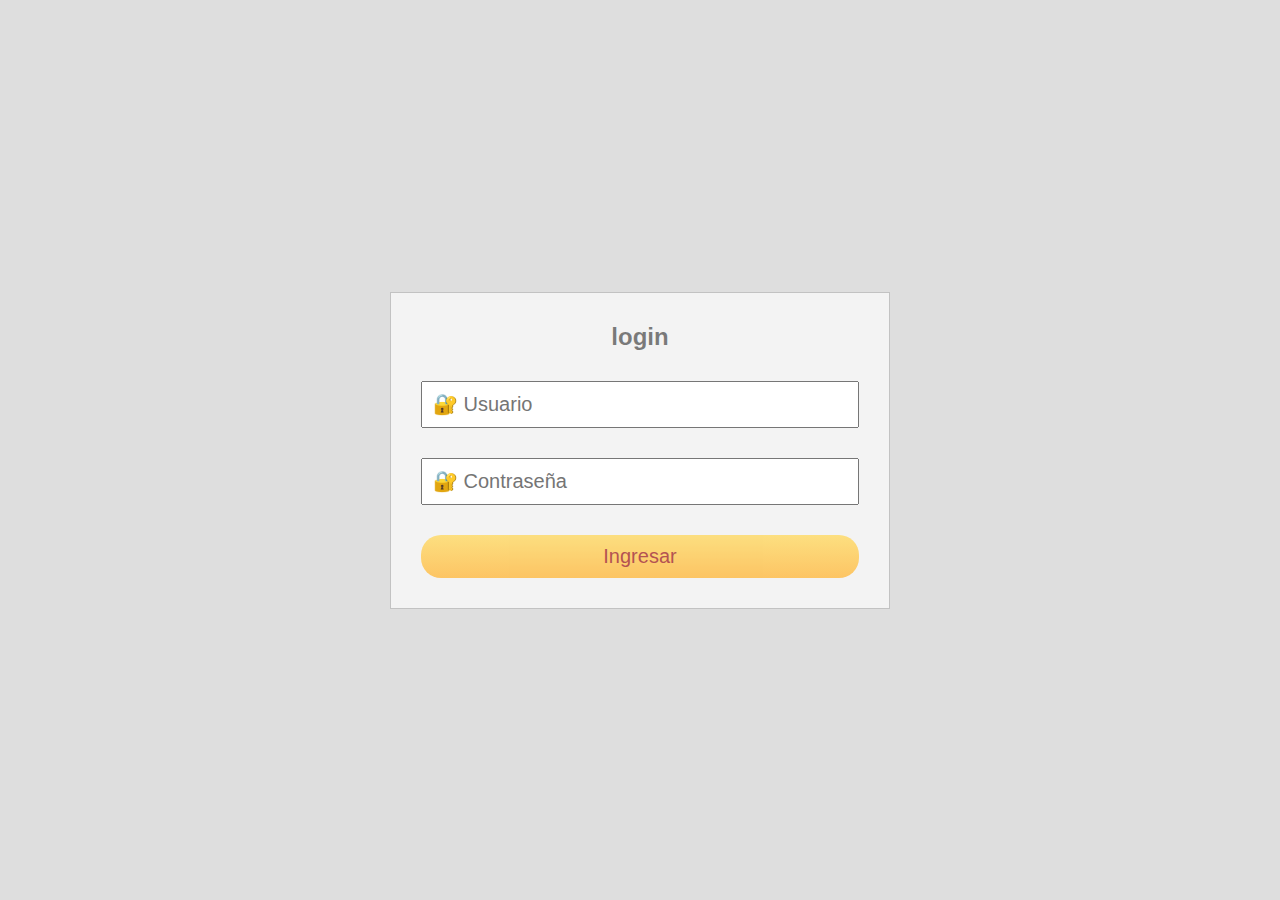
<file: FrontEnd/sesiónUsuario/logintest.html>
<!DOCTYPE html>
<html lang="es">
    <head>
        <title>Login</title>
        <meta charset="UTF-8">
        <meta name="viewport" content="width=device-width, user-scalable=no, initial-scale=1, maximum-scale=1, minimum-scale=1">
        <link rel="stylesheet" href="estilos.css">
    </head>
    <body>
        <form action="validar.php" method="post">
            <h2>login</h2>
            <input type="text" placeholder="&#128272; Usuario" name="usuraio">
            <input type="password" placeholder="&#128272; Contraseña" name="clave">
            <input type="submit" value="Ingresar">
        </form>
    </body>
</html>
</file>
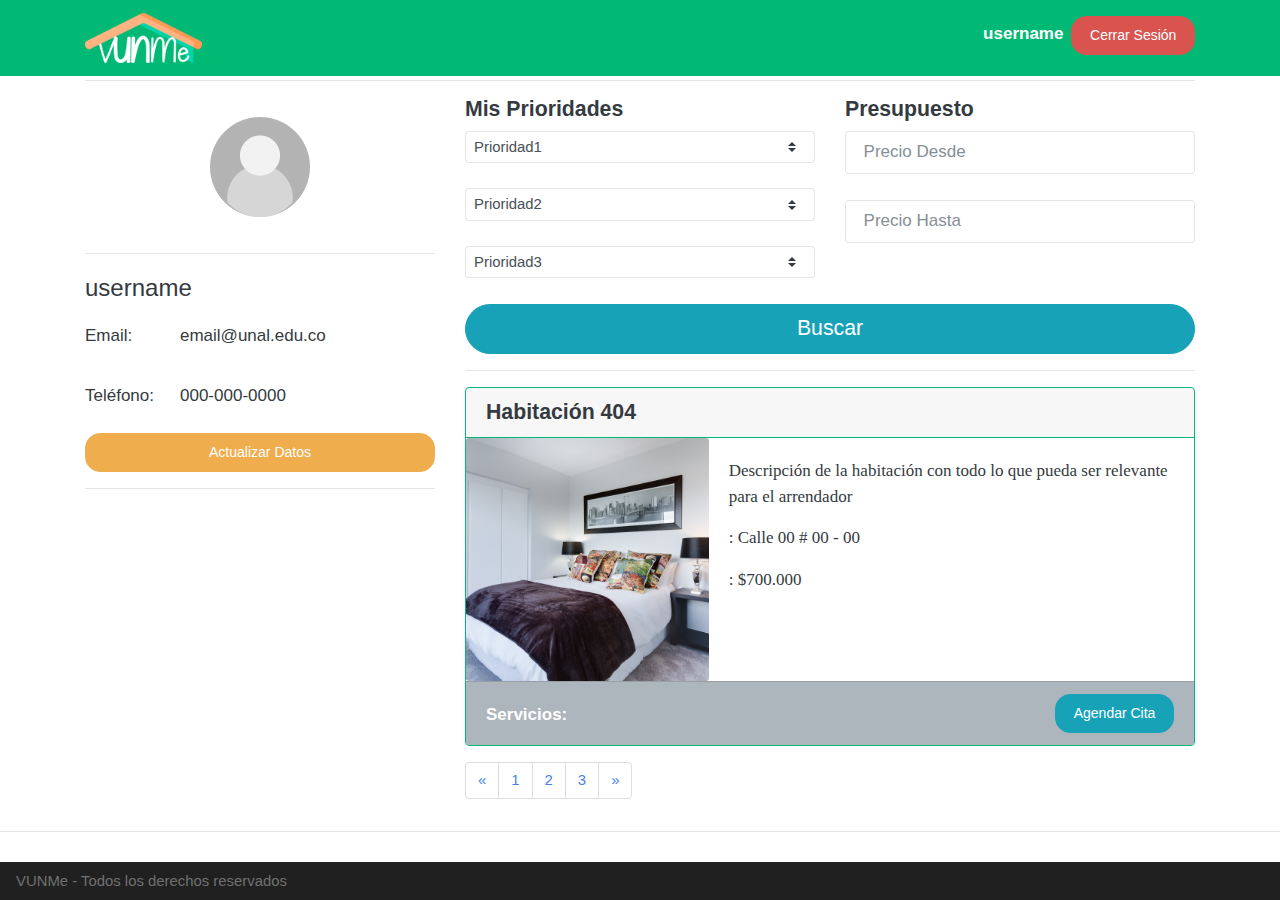
<file: FrontEnd/VUNMe/estudiante.html>
<?php
    session_start();
    $varsesion = $_SESSION['usuario']
    error_reporting(0);
    if($varsesion==null || $varsesion = ''){
        echo 'usted no tiene autorización';
        die();
    }
?>

<!doctype html>
<html lang="ES-CO">

<head>
	<!-- Required meta tags -->
	<meta charset="utf-8">
	<meta name="viewport" content="width=device-width, initial-scale=1, shrink-to-fit=no">

	<link rel="stylesheet" href="css/bootstrap.css">
	<link rel="stylesheet" href="https://use.fontawesome.com/releases/v5.7.0/css/all.css"
		integrity="sha384-lZN37f5QGtY3VHgisS14W3ExzMWZxybE1SJSEsQp9S+oqd12jhcu+A56Ebc1zFSJ" crossorigin="anonymous">
	<!-- Bootstrap CSS -->
	<title>VUNMe - Estudiante</title>
</head>

<body>
	<!--navbar-->
	<nav class="navbar navbar-expand-lg navbar-dark bg-dark fixed-top">
		<div class="container">
			<a class="navbar-brand" href="#">
				<img src="img/logo/LOGO_Withe.png" alt="Logo" style="height: 50px;">
			</a>
			<!--collapse btn-->
			<button class="navbar-toggler" type="button" data-toggle="collapse" data-target="#navbarColor02"
				aria-controls="navbarColor02" aria-expanded="false" aria-label="Toggle navigation">
				<span class="navbar-toggler-icon"></span>
			</button>
			<div class="collapse navbar-collapse" id="navbarColor02">

				<ul class="navbar-nav ml-auto">
					<li class="nav-item">
						<h6 class="nav-link" style="color: white;" href="#inicio">username </h6>
					</li>
					<li class="nav-item" style="align-self: left;">
						<a class="btn btn-danger" href="cerrar.php">Cerrar Sesión</a>
					</li>
				</ul>
			</div>

		</div>
	</nav>
	<!--content-->
	<div class="container" style="margin-top:80px">
		<hr />
		<div class="row">
			<!--perfil-->
			<div class="col-sm-4 ">
				<center>
					<img src="img/moreicons/userblank.png" style="width: 100px; height: 100px; margin: 20px;" />
				</center>
				<hr />
				<legend>username</legend>
				<div class="form-group row">
					<label for="lblproemail" class="col-lg-3 col-form-label">Email: </label>
					<div class="col-lg-9">
						<input type="text" readonly="" class="form-control-plaintext" id="lblpromail"
							value="email@unal.edu.co">
					</div>
				</div>
				<div class="form-group row">
					<label for="lblprotel" class="col-lg-3 col-form-label">Teléfono: </label>
					<div class="col-lg-9">
						<input type="phone" readonly="" class="form-control-plaintext" id="lblprotel"
							value="000-000-0000">
					</div>
				</div>
				<button type="button" class="btn btn-warning btn-md btn-block" data-toggle="modal"
					data-target="#ActualizarEstudiante">Actualizar Datos</button>
				<hr />
				<div class="modal fade" id="ActualizarEstudiante" tabindex="-1" role="dialog"
					aria-labelledby="exampleModalLongTitle" aria-hidden="true">
					<div class="modal-dialog modal-dialog-centered" role="document">
						<div class="modal-content">
							<div class="modal-header">
								<h5 class="modal-title" id="exampleModalLongTitle">Actualizar Datos</h5>
								<button type="button" class="close" data-dismiss="modal" aria-label="Close">
									<span aria-hidden="true">&times;</span>
								</button>
							</div>
							<div class="modal-body">
								<form>
									<div class="form-group">
										<label for="updatenombre">Nombre</label>
										<input type="text" class="form-control" id="updatename">
									</div>
									<div class="form-group">
										<label for="updatetel">Teléfono</label>
										<input type="tel" class="form-control" id="updatetel">
									</div>
									<div class="form-group">
										<label for="updateemail">Correo Electrónico</label>
										<input type="email" class="form-control" id="updateemail">
									</div>
									<div class="form-group">
										<label for="updatepsw">Contraseña</label>
										<input type="password" class="form-control" id="updatepsw">
									</div>
									<button type="submit" class="btn btn-success">Actualizar datos</button>
								</form>
							</div>
						</div>
					</div>
				</div>
			</div>
			<!--main search-->
			<div class="col-sm-8">
				<form>
					<div class="row">
						<div class="col">
							<h5>Mis Prioridades</h5>
							<select class="custom-select custom-select-sm">
								<option selected>Prioridad1</option>
								<option value="1">Conexión WiFi</option>
								<option value="2">Comidas incluidas</option>
								<option value="3">Baño privado</option>
								<option value="4">Lavado de ropas</option>
								<option value="5">Áreas comúnes</option>
							</select>
							<br /><br />
							<select class="custom-select custom-select-sm">
								<option selected>Prioridad2</option>
								<option value="1">Conexión WiFi</option>
								<option value="2">Comidas incluidas</option>
								<option value="3">Baño privado</option>
								<option value="4">Lavado de ropas</option>
								<option value="5">Áreas comúnes</option>
							</select>
							<br /><br />
							<select class="custom-select custom-select-sm">
								<option selected>Prioridad3</option>
								<option value="1">Conexión WiFi</option>
								<option value="2">Comidas incluidas</option>
								<option value="3">Baño privado</option>
								<option value="4">Lavado de ropas</option>
								<option value="5">Áreas comúnes</option>
							</select>
						</div>
						<div class="col">
							<h5>Presupuesto</h5>
							<div class="form-group">
								<input type="number" class="form-control" id="PriceMin" placeholder="Precio Desde">
								<br />
								<input type="number" class="form-control" id="PriceMax" placeholder="Precio Hasta">
							</div>
						</div>

					</div>
					<br />
					<button type="submit" class="btn btn-info btn-lg btn-block">Buscar</button>
				</form>
				<hr />
				<div class="card mb-3 border-success">
					<div class="card-header border-success h5">
						Habitación 404
					</div>
					<div class="row no-gutters">
						<div class="col-md-4">
							<img src="img/roompics/room2.jpg" style="max-width: 100%; max-height: 100%;"
								class="card-img align-middle" alt="roomimg">
						</div>
						<div class="col-md-8">
							<div class="card-body">
								<p class="card-text">Descripción de la habitación con todo lo que pueda ser relevante
									para el arrendador</p>
								<p><i class="fas fa-map-marker-alt"></i> : Calle 00 # 00 - 00 </p>
								<p><i class="fas fa-dollar-sign"></i> : $700.000</p>
							</div>
						</div>
					</div>
					<div class="card-footer bg-secondary">
						<b style="color: white;">Servicios: </b>
						<i class="fas fa-dollar-toilet"></i>
						<i class="fas fa-toilet" style='font-size:24px; color:green'></i>
						<i class="fas fa-wifi" style='font-size:24px; color:green'></i>
						<i class="fas fa-tv" style='font-size:24px; color:grey'></i>
						<i class="fas fa-car" style='font-size:24px; color:grey'></i>
						<i class="fas fa-couch" style='font-size:24px; color:green'></i>
						<i class="fas fa-tshirt" style='font-size:24px; color:grey'></i>
						<i class="fas fa-utensils" style='font-size:24px; color:green'></i>
						<button type="button" class="btn btn-info float-right" data-toggle="modal"
							data-target="#exampleModalCenter">Agendar Cita</button>
						<!-- Modal -->
						<div class="modal fade" id="exampleModalCenter" tabindex="-1" role="dialog">
							<div class="modal-dialog modal-dialog-centered" role="document">
								<div class="modal-content">
									<div class="modal-header">
										<h5 class="modal-title" id="exampleModalLongTitle">Cita Agendada</h5>
										<button type="button" class="close" data-dismiss="modal" aria-label="Close">
											<span aria-hidden="true">&times;</span>
										</button>
									</div>
									<div class="modal-body">
										Felicidades su cita fue asignada para <b id="fechaasg">una fecha especifica</b>, el
										propietario se comunicará contigo para confirmar la hora y pueda conocer el
										lugar personalmente.
									</div>
								</div>
							</div>
						</div>
					</div>
				</div>
				<!--nav pagination-->
				<nav aria-label="Page navigation">
					<ul class="pagination">
						<li class="page-item">
							<a class="page-link" href="#" aria-label="Previous">
								<span aria-hidden="true">&laquo;</span>
							</a>
						</li>
						<li class="page-item"><a class="page-link" href="#">1</a></li>
						<li class="page-item"><a class="page-link" href="#">2</a></li>
						<li class="page-item"><a class="page-link" href="#">3</a></li>
						<li class="page-item">
							<a class="page-link" href="#" aria-label="Next">
								<span aria-hidden="true">&raquo;</span>
							</a>
						</li>
					</ul>
				</nav>
			</div>

		</div>
	</div>
	<!--footer-->
	<hr />
	<nav class="navbar navbar-expand-lg navbar-dark fixed-bottom" style="background-color:#202020; color: #707070;">
		VUNMe - Todos los derechos reservados
	</nav>
	<!-- jQuery, Popper.js, and Bootstrap JS-->
	<script src="https://code.jquery.com/jquery-3.5.1.slim.min.js" integrity="sha384-DfXdz2htPH0lsSSs5nCTpuj/zy4C+OGpamoFVy38MVBnE+IbbVYUew+OrCXaRkfj" crossorigin="anonymous"></script>
	<script src="https://cdn.jsdelivr.net/npm/popper.js@1.16.1/dist/umd/popper.min.js" integrity="sha384-9/reFTGAW83EW2RDu2S0VKaIzap3H66lZH81PoYlFhbGU+6BZp6G7niu735Sk7lN" crossorigin="anonymous"></script>
	<script src="https://cdn.jsdelivr.net/npm/bootstrap@4.5.3/dist/js/bootstrap.min.js" integrity="sha384-w1Q4orYjBQndcko6MimVbzY0tgp4pWB4lZ7lr30WKz0vr/aWKhXdBNmNb5D92v7s"crossorigin="anonymous"></script>
</body>

</html>
</file>
<file: FrontEnd/old/style.css>
#googlemaps {
    height: 100%;
    width: 100%;
    position: absolute;
    top: 0;
    left: 0;
    z-index: 0;
    /* Set z-index to 0 as it will be on a layer below the contact form */
}

#contactform {
    position: relative;
    z-index: 1;
    /* The z-index should be higher than Google Maps */
    width: 300px;
    margin: 60px auto 0;
    padding: 10px;
    background: black;
    height: auto;
    opacity: .45;
    /* Set the opacity for a slightly transparent Google Form */
    color: white;
}

/* Set the size of the div element that contains the map */
#map {
    height: 400px;
    /* The height is 400 pixels */
    width: 100%;
    /* The width is the width of the web page */
}

.panel-login {
	border-color: #ccc;
	-webkit-box-shadow: 0px 2px 3px 0px rgba(0,0,0,0.2);
	-moz-box-shadow: 0px 2px 3px 0px rgba(0,0,0,0.2);
	box-shadow: 0px 2px 3px 0px rgba(0,0,0,0.2);
}
.panel-login>.panel-heading {
	color: #00415d;
	background-color: #fff;
	border-color: #fff;
	text-align:center;
}
.panel-login>.panel-heading a{
	text-decoration: none;
	color: #666;
	font-weight: bold;
	font-size: 15px;
	-webkit-transition: all 0.1s linear;
	-moz-transition: all 0.1s linear;
	transition: all 0.1s linear;
}
.panel-login>.panel-heading a.active{
	color: #029f5b;
	font-size: 18px;
}
.panel-login>.panel-heading hr{
	margin-top: 10px;
	margin-bottom: 0px;
	clear: both;
	border: 0;
	height: 1px;
	background-image: -webkit-linear-gradient(left,rgba(0, 0, 0, 0),rgba(0, 0, 0, 0.15),rgba(0, 0, 0, 0));
	background-image: -moz-linear-gradient(left,rgba(0,0,0,0),rgba(0,0,0,0.15),rgba(0,0,0,0));
	background-image: -ms-linear-gradient(left,rgba(0,0,0,0),rgba(0,0,0,0.15),rgba(0,0,0,0));
	background-image: -o-linear-gradient(left,rgba(0,0,0,0),rgba(0,0,0,0.15),rgba(0,0,0,0));
}
.panel-login input[type="text"],.panel-login input[type="email"],.panel-login input[type="password"] {
	height: 45px;
	border: 1px solid #ddd;
	font-size: 16px;
	-webkit-transition: all 0.1s linear;
	-moz-transition: all 0.1s linear;
	transition: all 0.1s linear;
}
.panel-login input:hover,
.panel-login input:focus {
	outline:none;
	-webkit-box-shadow: none;
	-moz-box-shadow: none;
	box-shadow: none;
	border-color: #ccc;
}
.btn-login {
	background-color: #59B2E0;
	outline: none;
	color: #fff;
	font-size: 14px;
	height: auto;
	font-weight: normal;
	padding: 14px 0;
	text-transform: uppercase;
	border-color: #59B2E6;
}
.btn-login:hover,
.btn-login:focus {
	color: #fff;
	background-color: #53A3CD;
	border-color: #53A3CD;
}
.forgot-password {
	text-decoration: underline;
	color: #888;
}
.forgot-password:hover,
.forgot-password:focus {
	text-decoration: underline;
	color: #666;
}

.btn-register {
	background-color: #1CB94E;
	outline: none;
	color: #fff;
	font-size: 14px;
	height: auto;
	font-weight: normal;
	padding: 14px 0;
	text-transform: uppercase;
	border-color: #1CB94A;
}
.btn-register:hover,
.btn-register:focus {
	color: #fff;
	background-color: #1CA347;
	border-color: #1CA347;
}




/* USER LIST TABLE */
.user-list tbody td > img {
    position: relative;
	max-width: 50px;
	float: left;
	margin-right: 15px;
}
.user-list tbody td .user-link {
	display: block;
	font-size: 1.25em;
	padding-top: 3px;
	margin-left: 60px;
}
.user-list tbody td .user-subhead {
	font-size: 0.875em;
	font-style: italic;
}

/* TABLES */
.table {
    border-collapse: separate;
}
.table-hover > tbody > tr:hover > td,
.table-hover > tbody > tr:hover > th {
	background-color: #eee;
}
.table thead > tr > th {
	border-bottom: 1px solid #C2C2C2;
	padding-bottom: 0;
}
.table tbody > tr > td {
	font-size: 0.875em;
	background: #f5f5f5;
	border-top: 10px solid #fff;
	vertical-align: middle;
	padding: 12px 8px;
}
.table tbody > tr > td:first-child,
.table thead > tr > th:first-child {
	padding-left: 20px;
}
.table thead > tr > th span {
	border-bottom: 2px solid #C2C2C2;
	display: inline-block;
	padding: 0 5px;
	padding-bottom: 5px;
	font-weight: normal;
}
.table thead > tr > th > a span {
	color: #344644;
}
.table thead > tr > th > a span:after {
	content: "\f0dc";
	font-family: FontAwesome;
	font-style: normal;
	font-weight: normal;
	text-decoration: inherit;
	margin-left: 5px;
	font-size: 0.75em;
}
.table thead > tr > th > a.asc span:after {
	content: "\f0dd";
}
.table thead > tr > th > a.desc span:after {
	content: "\f0de";
}
.table thead > tr > th > a:hover span {
	text-decoration: none;
	color: #2bb6a3;
	border-color: #2bb6a3;
}
.table.table-hover tbody > tr > td {
	-webkit-transition: background-color 0.15s ease-in-out 0s;
	transition: background-color 0.15s ease-in-out 0s;
}
.table tbody tr td .call-type {
	display: block;
	font-size: 0.75em;
	text-align: center;
}
.table tbody tr td .first-line {
	line-height: 1.5;
	font-weight: 400;
	font-size: 1.125em;
}
.table tbody tr td .first-line span {
	font-size: 0.875em;
	color: #969696;
	font-weight: 300;
}
.table tbody tr td .second-line {
	font-size: 0.875em;
	line-height: 1.2;
}
.table a.table-link {
	margin: 0 5px;
	font-size: 1.125em;
}
.table a.table-link:hover {
	text-decoration: none;
	color: #2aa493;
}
.table a.table-link.danger {
	color: #fe635f;
}
.table a.table-link.danger:hover {
	color: #dd504c;
}

.table-products tbody > tr > td {
	background: none;
	border: none;
	border-bottom: 1px solid #ebebeb;
	-webkit-transition: background-color 0.15s ease-in-out 0s;
	transition: background-color 0.15s ease-in-out 0s;
	position: relative;
}
.table-products tbody > tr:hover > td {
	text-decoration: none;
	background-color: #f6f6f6;
}
.table-products .name {
	display: block;
	font-weight: 600;
	padding-bottom: 7px;
}
.table-products .price {
	display: block;
	text-decoration: none;
	width: 50%;
	float: left;
	font-size: 0.875em;
}
.table-products .price > i {
	color: #8dc859;
}
.table-products .warranty {
	display: block;
	text-decoration: none;
	width: 50%;
	float: left;
	font-size: 0.875em;
}
.table-products .warranty > i {
	color: #f1c40f;
}
.table tbody > tr.table-line-fb > td {
	background-color: #9daccb;
	color: #262525;
}
.table tbody > tr.table-line-twitter > td {
	background-color: #9fccff;
	color: #262525;
}
.table tbody > tr.table-line-plus > td {
	background-color: #eea59c;
	color: #262525;
}
.table-stats .status-social-icon {
	font-size: 1.9em;
	vertical-align: bottom;
}
.table-stats .table-line-fb .status-social-icon {
	color: #556484;
}
.table-stats .table-line-twitter .status-social-icon {
	color: #5885b8;
}
.table-stats .table-line-plus .status-social-icon {
	color: #a75d54;
}
</file>
<file: FrontEnd/style.css>
#googlemaps {
    height: 100%;
    width: 100%;
    position: absolute;
    top: 0;
    left: 0;
    z-index: 0;
    /* Set z-index to 0 as it will be on a layer below the contact form */
}

#contactform {
    position: relative;
    z-index: 1;
    /* The z-index should be higher than Google Maps */
    width: 300px;
    margin: 60px auto 0;
    padding: 10px;
    background: black;
    height: auto;
    opacity: .45;
    /* Set the opacity for a slightly transparent Google Form */
    color: white;
}

/* Set the size of the div element that contains the map */
#map {
    height: 400px;
    /* The height is 400 pixels */
    width: 100%;
    /* The width is the width of the web page */
}

.panel-login {
	border-color: #ccc;
	-webkit-box-shadow: 0px 2px 3px 0px rgba(0,0,0,0.2);
	-moz-box-shadow: 0px 2px 3px 0px rgba(0,0,0,0.2);
	box-shadow: 0px 2px 3px 0px rgba(0,0,0,0.2);
}
.panel-login>.panel-heading {
	color: #00415d;
	background-color: #fff;
	border-color: #fff;
	text-align:center;
}
.panel-login>.panel-heading a{
	text-decoration: none;
	color: #666;
	font-weight: bold;
	font-size: 15px;
	-webkit-transition: all 0.1s linear;
	-moz-transition: all 0.1s linear;
	transition: all 0.1s linear;
}
.panel-login>.panel-heading a.active{
	color: #029f5b;
	font-size: 18px;
}
.panel-login>.panel-heading hr{
	margin-top: 10px;
	margin-bottom: 0px;
	clear: both;
	border: 0;
	height: 1px;
	background-image: -webkit-linear-gradient(left,rgba(0, 0, 0, 0),rgba(0, 0, 0, 0.15),rgba(0, 0, 0, 0));
	background-image: -moz-linear-gradient(left,rgba(0,0,0,0),rgba(0,0,0,0.15),rgba(0,0,0,0));
	background-image: -ms-linear-gradient(left,rgba(0,0,0,0),rgba(0,0,0,0.15),rgba(0,0,0,0));
	background-image: -o-linear-gradient(left,rgba(0,0,0,0),rgba(0,0,0,0.15),rgba(0,0,0,0));
}
.panel-login input[type="text"],.panel-login input[type="email"],.panel-login input[type="password"] {
	height: 45px;
	border: 1px solid #ddd;
	font-size: 16px;
	-webkit-transition: all 0.1s linear;
	-moz-transition: all 0.1s linear;
	transition: all 0.1s linear;
}
.panel-login input:hover,
.panel-login input:focus {
	outline:none;
	-webkit-box-shadow: none;
	-moz-box-shadow: none;
	box-shadow: none;
	border-color: #ccc;
}
.btn-login {
	background-color: #59B2E0;
	outline: none;
	color: #fff;
	font-size: 14px;
	height: auto;
	font-weight: normal;
	padding: 14px 0;
	text-transform: uppercase;
	border-color: #59B2E6;
}
.btn-login:hover,
.btn-login:focus {
	color: #fff;
	background-color: #53A3CD;
	border-color: #53A3CD;
}
.forgot-password {
	text-decoration: underline;
	color: #888;
}
.forgot-password:hover,
.forgot-password:focus {
	text-decoration: underline;
	color: #666;
}

.btn-register {
	background-color: #1CB94E;
	outline: none;
	color: #fff;
	font-size: 14px;
	height: auto;
	font-weight: normal;
	padding: 14px 0;
	text-transform: uppercase;
	border-color: #1CB94A;
}
.btn-register:hover,
.btn-register:focus {
	color: #fff;
	background-color: #1CA347;
	border-color: #1CA347;
}




/* USER LIST TABLE */
.user-list tbody td > img {
    position: relative;
	max-width: 50px;
	float: left;
	margin-right: 15px;
}
.user-list tbody td .user-link {
	display: block;
	font-size: 1.25em;
	padding-top: 3px;
	margin-left: 60px;
}
.user-list tbody td .user-subhead {
	font-size: 0.875em;
	font-style: italic;
}

/* TABLES */
.table {
    border-collapse: separate;
}
.table-hover > tbody > tr:hover > td,
.table-hover > tbody > tr:hover > th {
	background-color: #eee;
}
.table thead > tr > th {
	border-bottom: 1px solid #C2C2C2;
	padding-bottom: 0;
}
.table tbody > tr > td {
	font-size: 0.875em;
	background: #f5f5f5;
	border-top: 10px solid #fff;
	vertical-align: middle;
	padding: 12px 8px;
}
.table tbody > tr > td:first-child,
.table thead > tr > th:first-child {
	padding-left: 20px;
}
.table thead > tr > th span {
	border-bottom: 2px solid #C2C2C2;
	display: inline-block;
	padding: 0 5px;
	padding-bottom: 5px;
	font-weight: normal;
}
.table thead > tr > th > a span {
	color: #344644;
}
.table thead > tr > th > a span:after {
	content: "\f0dc";
	font-family: FontAwesome;
	font-style: normal;
	font-weight: normal;
	text-decoration: inherit;
	margin-left: 5px;
	font-size: 0.75em;
}
.table thead > tr > th > a.asc span:after {
	content: "\f0dd";
}
.table thead > tr > th > a.desc span:after {
	content: "\f0de";
}
.table thead > tr > th > a:hover span {
	text-decoration: none;
	color: #2bb6a3;
	border-color: #2bb6a3;
}
.table.table-hover tbody > tr > td {
	-webkit-transition: background-color 0.15s ease-in-out 0s;
	transition: background-color 0.15s ease-in-out 0s;
}
.table tbody tr td .call-type {
	display: block;
	font-size: 0.75em;
	text-align: center;
}
.table tbody tr td .first-line {
	line-height: 1.5;
	font-weight: 400;
	font-size: 1.125em;
}
.table tbody tr td .first-line span {
	font-size: 0.875em;
	color: #969696;
	font-weight: 300;
}
.table tbody tr td .second-line {
	font-size: 0.875em;
	line-height: 1.2;
}
.table a.table-link {
	margin: 0 5px;
	font-size: 1.125em;
}
.table a.table-link:hover {
	text-decoration: none;
	color: #2aa493;
}
.table a.table-link.danger {
	color: #fe635f;
}
.table a.table-link.danger:hover {
	color: #dd504c;
}

.table-products tbody > tr > td {
	background: none;
	border: none;
	border-bottom: 1px solid #ebebeb;
	-webkit-transition: background-color 0.15s ease-in-out 0s;
	transition: background-color 0.15s ease-in-out 0s;
	position: relative;
}
.table-products tbody > tr:hover > td {
	text-decoration: none;
	background-color: #f6f6f6;
}
.table-products .name {
	display: block;
	font-weight: 600;
	padding-bottom: 7px;
}
.table-products .price {
	display: block;
	text-decoration: none;
	width: 50%;
	float: left;
	font-size: 0.875em;
}
.table-products .price > i {
	color: #8dc859;
}
.table-products .warranty {
	display: block;
	text-decoration: none;
	width: 50%;
	float: left;
	font-size: 0.875em;
}
.table-products .warranty > i {
	color: #f1c40f;
}
.table tbody > tr.table-line-fb > td {
	background-color: #9daccb;
	color: #262525;
}
.table tbody > tr.table-line-twitter > td {
	background-color: #9fccff;
	color: #262525;
}
.table tbody > tr.table-line-plus > td {
	background-color: #eea59c;
	color: #262525;
}
.table-stats .status-social-icon {
	font-size: 1.9em;
	vertical-align: bottom;
}
.table-stats .table-line-fb .status-social-icon {
	color: #556484;
}
.table-stats .table-line-twitter .status-social-icon {
	color: #5885b8;
}
.table-stats .table-line-plus .status-social-icon {
	color: #a75d54;
}
</file>
<file: FrontEnd/sesiónUsuario/estilos.css>
*{
    margin: 0;
    padding: 0;
    font-family: sans-serif;
    box-sizing: border-box;
}

body{
    background: #DEDEDE;
    display: flex;
    min-height: 100vh;
}

form{
    margin: auto;
    width: 50%;
    max-width: 500px;
    background: #F3F3F3;
    padding: 30px;
    border: 1px solid rgba(0,0,0,0.2)
}

h2{
    text-align: center;
    margin-bottom: 20px;
    color: rgba(0,0,0,0.5)
}

input{
    display: block;
    padding: 10px;
    width: 100%;
    margin: 30px 0;
    font-size: 20px;
}

input[type="submit"] {
    background: linear-gradient(#FFDA63, #FFB940);
    border: 0;
    color: brown;
    opacity: 0.8;
    cursor: pointer;
    border-radius: 20px;
    margin-bottom: 0;
}

input[type="submit"]:hover{
    opacity: 1;
}

input[type="submit"]:active{
    transform: scale(0.95);
}

@media (max-width: 768px){
    form {
        width: 75%;
    }
}

@media (max-width:480px){
    form{
        width: 95%;
    }
}
</file>
